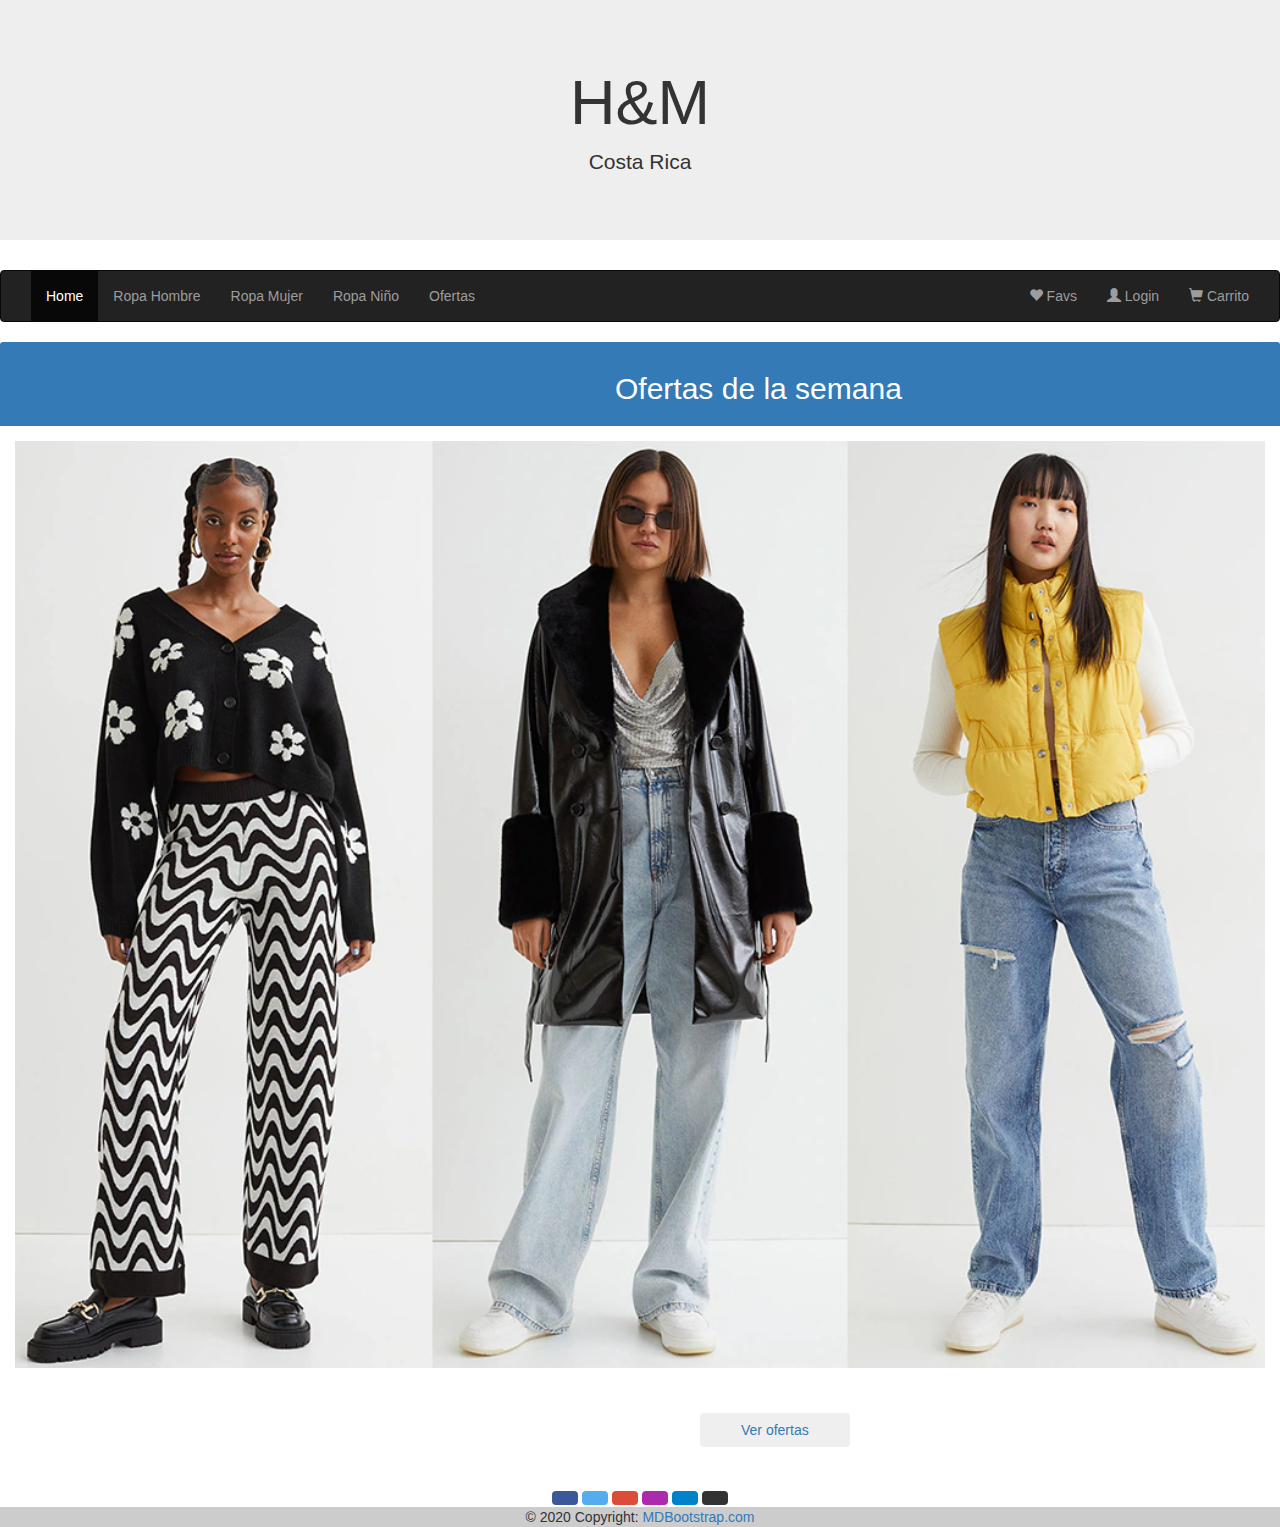
<file: index.html>
<!DOCTYPE html>
<html lang="es">

<head>
  <title>H&M</title>
  <link rel="stylesheet" href="https://maxcdn.bootstrapcdn.com/bootstrap/3.4.1/css/bootstrap.min.css">
  <script src="https://ajax.googleapis.com/ajax/libs/jquery/3.6.0/jquery.min.js"></script>
  <script src="https://maxcdn.bootstrapcdn.com/bootstrap/3.4.1/js/bootstrap.min.js"></script>

</head>

<body>

  <div class="jumbotron">
    <div class="container text-center">
      <h1>H&M</h1>
      <p>Costa Rica</p>
    </div>
  </div>

  <nav class="navbar navbar-inverse">
    <div class="container-fluid">
      <div class="navbar-header">
        <button type="button" class="navbar-toggle" data-toggle="collapse" data-target="#myNavbar">
          <span class="icon-bar"></span>
          <span class="icon-bar"></span>
          <span class="icon-bar"></span>
        </button>

      </div>
      <div class="collapse navbar-collapse" id="myNavbar">
        <ul class="nav navbar-nav">
          <li class="active"><a href="index.html">Home</a></li>
          <li><a href="ropahombre.html">Ropa Hombre</a></li>
          <li><a href="ropamujer.html">Ropa Mujer</a></li>
          <li><a href="ropaniños.html">Ropa Niño</a></li>
          <li><a href="ofertas.html">Ofertas</a></li>
        </ul>
        <ul class="nav navbar-nav navbar-right">
          <li><a href="listadeseos.html"><span class="glyphicon glyphicon-heart"></span> Favs</a></li>
          <li><a href="admin/pages/index.php"><span class="glyphicon glyphicon-user"></span> Login</a></li>
          <li><a href="carritocompras.html"><span class="glyphicon glyphicon-shopping-cart"></span> Carrito</a></li>
        </ul>
      </div>
    </div>
  </nav>


  <div class="panel-primary">

    <div class="panel-heading">
      <h2 style="margin-left: 600px;">Ofertas de la semana</h2>
    </div>
    <div class="panel-body"><img src="img/rs_1024x759-220210112952-1024-HM-LT-21022.webp" class="img-responsive"
        style="width:100%" alt="Image"></div>
    <a href="ofertas.html"><button
        style="margin-left: 700px; margin-bottom:40px ; margin-top:30px ; padding-left: 40px;padding-right: 40px;"
        class="btn">Ver ofertas</button></a>
  </div>

  <footer class="bg-light text-center text-white">
    <!-- Grid container -->
    <div class="container p-4 pb-0">
      <!-- Section: Social media -->
      <section class="mb-4">
        <!-- Facebook -->
        <a class="btn text-white btn-floating m-1" style="background-color: #3b5998;" href="#!" role="button"><i
            class="fab fa-facebook-f"></i></a>

        <!-- Twitter -->
        <a class="btn text-white btn-floating m-1" style="background-color: #55acee;" href="#!" role="button"><i
            class="fab fa-twitter"></i></a>

        <!-- Google -->
        <a class="btn text-white btn-floating m-1" style="background-color: #dd4b39;" href="#!" role="button"><i
            class="fab fa-google"></i></a>

        <!-- Instagram -->
        <a class="btn text-white btn-floating m-1" style="background-color: #ac2bac;" href="#!" role="button"><i
            class="fab fa-instagram"></i></a>

        <!-- Linkedin -->
        <a class="btn text-white btn-floating m-1" style="background-color: #0082ca;" href="#!" role="button"><i
            class="fab fa-linkedin-in"></i></a>
        <!-- Github -->
        <a class="btn text-white btn-floating m-1" style="background-color: #333333;" href="#!" role="button"><i
            class="fab fa-github"></i></a>
      </section>
      <!-- Section: Social media -->
    </div>
    <!-- Grid container -->

    <!-- Copyright -->
    <div class="text-center p-3" style="background-color: rgba(0, 0, 0, 0.2);">
      © 2020 Copyright:
      <a class="text-white" href="https://mdbootstrap.com/">MDBootstrap.com</a>
    </div>
    <!-- Copyright -->
  </footer>

</body>

</html>
</file>
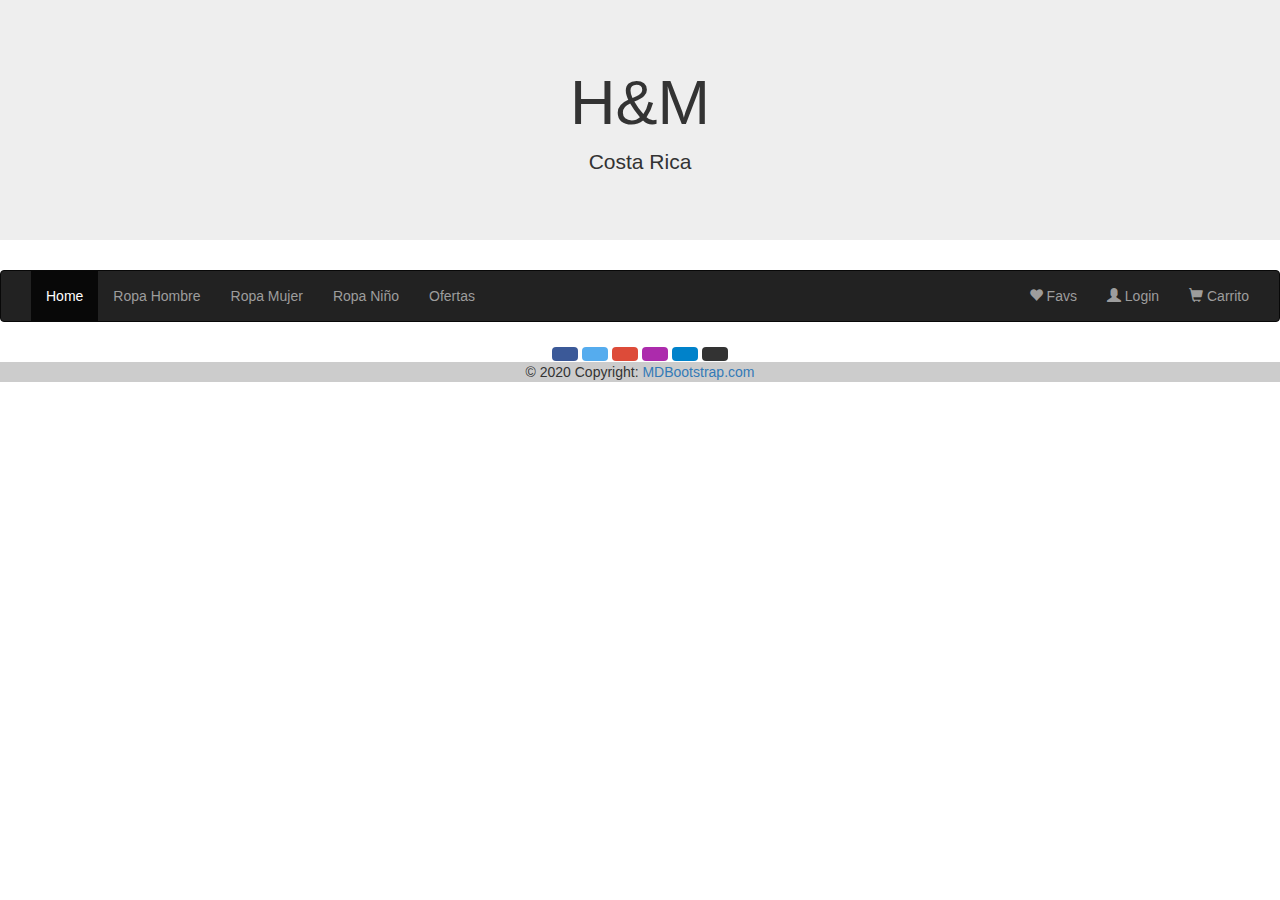
<file: cuenta.html>
<!DOCTYPE html>
<html lang="es">
<head>
  <title>H&M</title>
  <meta charset="utf-8">
  <meta name="viewport" content="width=device-width, initial-scale=1">
  <link rel="stylesheet" href="https://maxcdn.bootstrapcdn.com/bootstrap/3.4.1/css/bootstrap.min.css">
  <script src="https://ajax.googleapis.com/ajax/libs/jquery/3.6.0/jquery.min.js"></script>
  <script src="https://maxcdn.bootstrapcdn.com/bootstrap/3.4.1/js/bootstrap.min.js"></script>

</head>
<body>

<div class="jumbotron">
  <div class="container text-center">
    <h1>H&M</h1>      
    <p>Costa Rica</p>
  </div>
</div>

<nav class="navbar navbar-inverse">
  <div class="container-fluid">
    <div class="navbar-header">
      <button type="button" class="navbar-toggle" data-toggle="collapse" data-target="#myNavbar">
        <span class="icon-bar"></span>
        <span class="icon-bar"></span>
        <span class="icon-bar"></span>                        
      </button>
      
    </div>
    <div class="collapse navbar-collapse" id="myNavbar">
      <ul class="nav navbar-nav">
        <li class="active"><a href="index.html">Home</a></li>
        <li><a href="ropahombre.html">Ropa Hombre</a></li>
        <li><a href="ropamujer.html">Ropa Mujer</a></li>
        <li><a href="ropaniños.html">Ropa Niño</a></li>
        <li><a href="ofertas.html">Ofertas</a></li>
      </ul>
      <ul class="nav navbar-nav navbar-right">
      <li><a href="listadeseos.html"><span class="glyphicon glyphicon-heart"></span> Favs</a></li>
        <li><a href="registro.html"><span class="glyphicon glyphicon-user"></span> Login</a></li>
        <li><a href="carritocompras.html"><span class="glyphicon glyphicon-shopping-cart"></span> Carrito</a></li>
      </ul>
    </div>
  </div>
</nav>



  <footer class="bg-light text-center text-white">
    <!-- Grid container -->
    <div class="container p-4 pb-0">
      <!-- Section: Social media -->
      <section class="mb-4">
        <!-- Facebook -->
        <a
          class="btn text-white btn-floating m-1"
          style="background-color: #3b5998;"
          href="#!"
          role="button"
          ><i class="fab fa-facebook-f"></i
        ></a>
  
        <!-- Twitter -->
        <a
          class="btn text-white btn-floating m-1"
          style="background-color: #55acee;"
          href="#!"
          role="button"
          ><i class="fab fa-twitter"></i
        ></a>
  
        <!-- Google -->
        <a
          class="btn text-white btn-floating m-1"
          style="background-color: #dd4b39;"
          href="#!"
          role="button"
          ><i class="fab fa-google"></i
        ></a>
  
        <!-- Instagram -->
        <a
          class="btn text-white btn-floating m-1"
          style="background-color: #ac2bac;"
          href="#!"
          role="button"
          ><i class="fab fa-instagram"></i
        ></a>
  
        <!-- Linkedin -->
        <a
          class="btn text-white btn-floating m-1"
          style="background-color: #0082ca;"
          href="#!"
          role="button"
          ><i class="fab fa-linkedin-in"></i
        ></a>
        <!-- Github -->
        <a
          class="btn text-white btn-floating m-1"
          style="background-color: #333333;"
          href="#!"
          role="button"
          ><i class="fab fa-github"></i
        ></a>
      </section>
      <!-- Section: Social media -->
    </div>
    <!-- Grid container -->
  
    <!-- Copyright -->
    <div class="text-center p-3" style="background-color: rgba(0, 0, 0, 0.2);">
      © 2020 Copyright:
      <a class="text-white" href="https://mdbootstrap.com/">MDBootstrap.com</a>
    </div>
    <!-- Copyright -->
  </footer>

</body>

</html>
</file>
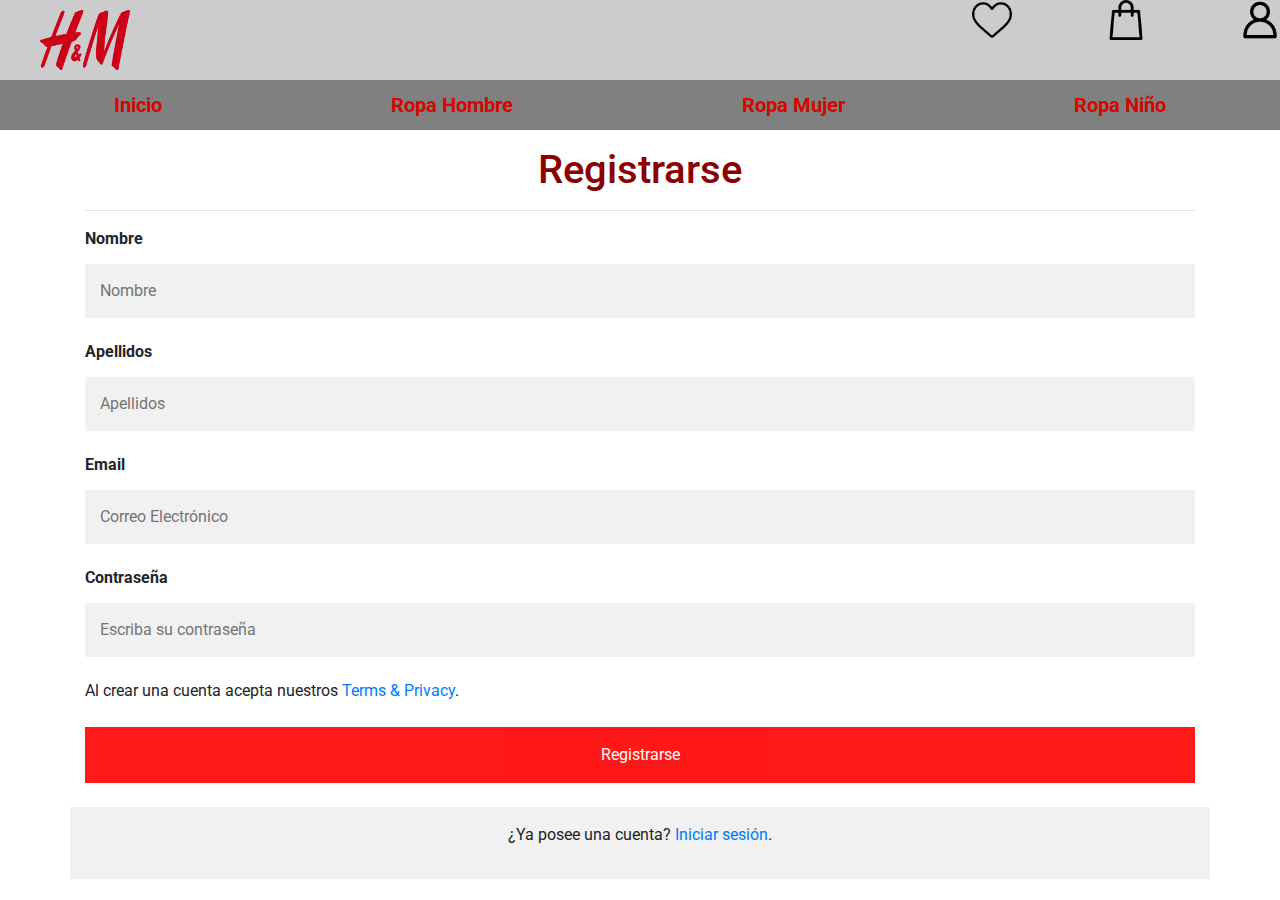
<file: login.html>
<!DOCTYPE html>
<html lang="es">

<head>
    <title>HYM</title>
    <link rel="preconnect" href="https://fonts.googleapis.com">
    <link rel="preconnect" href="https://fonts.gstatic.com" crossorigin>
    <link href="https://fonts.googleapis.com/css2?family=Roboto:ital,wght@0,400;1,300&display=swap" rel="stylesheet">
    <link rel="stylesheet" href="style.css">
    <link rel="stylesheet" href="https://stackpath.bootstrapcdn.com/bootstrap/4.3.1/css/bootstrap.min.css"
        integrity="sha384-ggOyR0iXCbMQv3Xipma34MD+dH/1fQ784/j6cY/iJTQUOhcWr7x9JvoRxT2MZw1T" crossorigin="anonymous">
</head>

<body>
    <script src="https://code.jquery.com/jquery-3.3.1.slim.min.js"
        integrity="sha384-q8i/X+965DzO0rT7abK41JStQIAqVgRVzpbzo5smXKp4YfRvH+8abtTE1Pi6jizo"
        crossorigin="anonymous"></script>
    <script src="https://cdnjs.cloudflare.com/ajax/libs/popper.js/1.14.7/umd/popper.min.js"
        integrity="sha384-UO2eT0CpHqdSJQ6hJty5KVphtPhzWj9WO1clHTMGa3JDZwrnQq4sF86dIHNDz0W1"
        crossorigin="anonymous"></script>
    <script src="https://stackpath.bootstrapcdn.com/bootstrap/4.3.1/js/bootstrap.min.js"
        integrity="sha384-JjSmVgyd0p3pXB1rRibZUAYoIIy6OrQ6VrjIEaFf/nJGzIxFDsf4x0xIM+B07jRM"
        crossorigin="anonymous"></script>

    <header>

        <div class="segNav">
            <img class="logo" src="img/logo.png" alt="logo">
            <nav>
                <a href="listadeseos.html"><img class="navImg" src="img/MicrosoftTeams-image (2).png"
                        alt="logoDeseos"></a>
                <a href="carritocompras.html"><img class="navImg" src="img/MicrosoftTeams-image (4).png"
                        alt="logoCarrito"></a>
                <a href="cuenta.html"><img class="navImg" src="img/MicrosoftTeams-image (3).png" alt="logoPersona"></a>
            </nav>
        </div>

        <div>
            <nav class="nav_principal contenedor">
                <a href="index.html">Inicio</a>
                <a href="ropahombre.html">Ropa Hombre</a>
                <a href="ropamujer.html">Ropa Mujer</a>
                <a href="ropaniños.html">Ropa Niño</a>
            </nav>
        </div>
    </header>

    <form action="action_page.php">
        <div class="container">
          <h1>Registrarse</h1>
          <hr>
      
          <label for="nombre"><b>Nombre</b></label>
          <input type="text" placeholder="Nombre" name="nombre" id="nombre" required>
      
          <label for="apellido"><b>Apellidos</b></label>
          <input type="text" placeholder="Apellidos" name="apellido" id="apellido" required>
    
          <label for="email"><b>Email</b></label>
          <input type="text" placeholder="Correo Electrónico" name="email" id="email" required>
      
          <label for="psw"><b>Contraseña</b></label>
          <input type="password" placeholder="Escriba su contraseña" name="psw" id="psw" required>
      
          <p>Al crear una cuenta acepta nuestros <a href="#">Terms & Privacy</a>.</p>
          <button type="submit" class="registerbtn">Registrarse</button>
        </div>
        <div class="container signin">
          <p>¿Ya posee una cuenta? <a href="signin.html">Iniciar sesión</a>.</p>
        </div>
      </form>



</body>

</html>
</file>
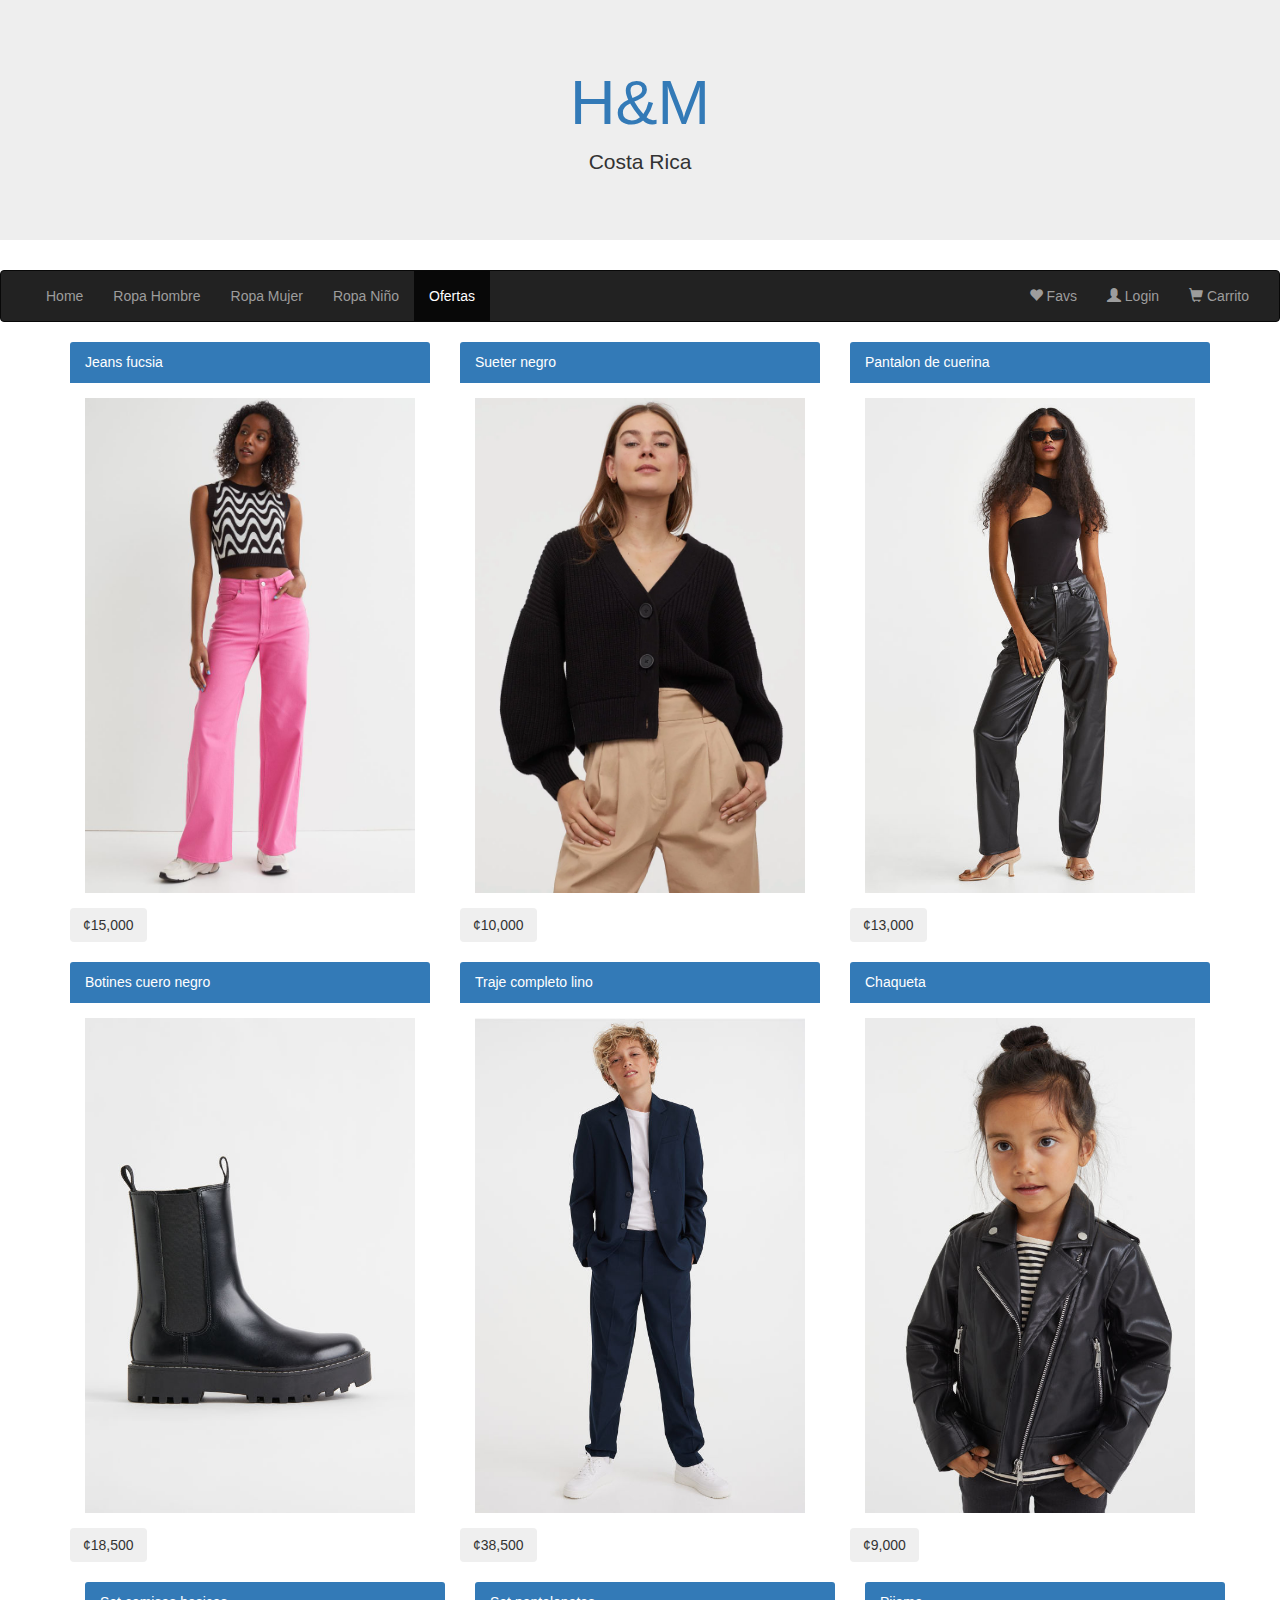
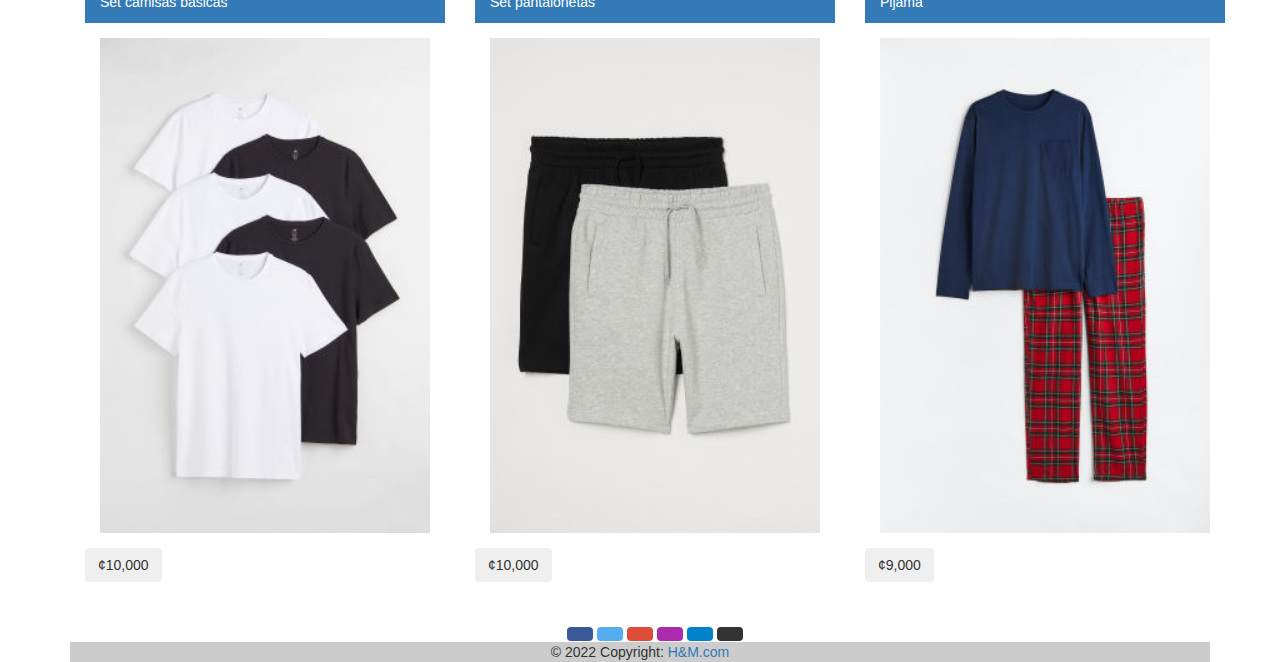
<file: ofertas.html>
<!DOCTYPE html>
<html lang="es">
<head>
  <title>Ofertas</title>
  <title>Ofertas</title>
  <meta charset="utf-8">
  <meta name="viewport" content="width=device-width, initial-scale=1">
  <link rel="stylesheet" href="https://maxcdn.bootstrapcdn.com/bootstrap/3.4.1/css/bootstrap.min.css">
  <script src="https://ajax.googleapis.com/ajax/libs/jquery/3.6.0/jquery.min.js"></script>
  <script src="https://maxcdn.bootstrapcdn.com/bootstrap/3.4.1/js/bootstrap.min.js"></script>

</head>
<body>

<div class="jumbotron">
  <div class="container text-center">
    <a href="index.html" class="LinkLogo"><h1>H&M</h1></a>       
    <p>Costa Rica</p>
  </div>
</div>

<nav class="navbar navbar-inverse">
  <div class="container-fluid">
    <div class="navbar-header">
      <button type="button" class="navbar-toggle" data-toggle="collapse" data-target="#myNavbar">
        <span class="icon-bar"></span>
        <span class="icon-bar"></span>
        <span class="icon-bar"></span>                        
      </button>
      
    </div>
    <div class="collapse navbar-collapse" id="myNavbar">
      <ul class="nav navbar-nav">
        <li><a href="index.html">Home</a></li>
        <li><a href="ropahombre.html">Ropa Hombre</a></li>
        <li><a href="ropamujer.html">Ropa Mujer</a></li>
        <li><a href="ropaniños.html">Ropa Niño</a></li>
        <li class="active"><a href="ofertas.html">Ofertas</a></li>
      </ul>
      </ul>
      <ul class="nav navbar-nav navbar-right">
        <li><a href="listadeseos.html"><span class="glyphicon glyphicon-heart"></span> Favs</a></li>
          <li><a href="registro.html"><span class="glyphicon glyphicon-user"></span> Login</a></li>
          <li><a href="carritocompras.html"><span class="glyphicon glyphicon-shopping-cart"></span> Carrito</a></li>
        </ul>
      </div>
    </div>
  </nav>
  
  <div class="container">    
    <div class="row">
      <div class="col-sm-4">
        <div class="panel-primary">
          <div class="panel-heading">Jeans fucsia</div>
          <div class="panel-body"><img src="img/woman1.jpg" class="img-responsive" style="width:100%" alt="Image"></div>
          <button class="btn">¢15,000</button>  
        </div>
      </div>

      <div class="col-sm-4"> 
        <div class=" panel-primary">
          <div class="panel-heading">Sueter negro </div>
          <div class="panel-body"><img src="img/woman2.webp" class="img-responsive" style="width:100%" alt="Image"></div>
          <button class="btn">¢10,000</button>
        </div>
      </div>

      <div class="col-sm-4"> 
        <div class=" panel-primary">
          <div class="panel-heading">Pantalon de cuerina</div>
          <div class="panel-body"><img src="img/woman3.jpg" class="img-responsive" style="width:100%" alt="Image"></div>
          <button class="btn">¢13,000</button>
        </div>
      </div>
    </div>
  </div><br>
  
  <div class="container">    
    <div class="row">
        <div class="col-sm-4">
            <div class="panel-primary">
              <div class="panel-heading">Botines cuero negro</div>
              <div class="panel-body"><img src="img/kid4.jpg" class="img-responsive" style="width:100%" alt="Image"></div>
              <button class="btn">¢18,500</button>
            </div>
          </div>
          <div class="col-sm-4"> 
            <div class="panel-primary">
              <div class="panel-heading">Traje completo lino</div>
              <div class="panel-body"><img src="img/kid5.jpg" class="img-responsive" style="width:100%" alt="Image"></div>
              <button class="btn">¢38,500</button>
            </div>
          </div>
          <div class="col-sm-4"> 
            <div class=" panel-primary">
              <div class="panel-heading">Chaqueta </div>
              <div class="panel-body"><img src="img/kid6.jpg" class="img-responsive" style="width:100%" alt="Image"></div>
              <button class="btn">¢9,000</button>
            </div>
          </div>
        </div><br>
  

      <div class="container">    
        <div class="row">
            <div class="col-sm-4">
                <div class="panel-primary">
                  <div class="panel-heading">Set camisas basicas</div>
                  <div class="panel-body"><img src="img/men10.jpg" class="img-responsive" style="width:100%" alt="Image"></div>
                  <button class="btn">¢10,000</button>
                </div>
              </div>
          
              <div class="col-sm-4"> 
                <div class="panel-primary">
                  <div class="panel-heading">Set pantalonetas</div>
                  <div class="panel-body"><img src="img/men11.jpg" class="img-responsive" style="width:100%" alt="Image"></div>
                  <button class="btn">¢10,000</button>
                </div>
              </div>
          
              <div class="col-sm-4"> 
                <div class=" panel-primary">
                  <div class="panel-heading">Pijama</div>
                  <div class="panel-body"><img src="img/men12.jpg" class="img-responsive" style="width:100%" alt="Image"></div>
                  <button class="btn">¢9,000</button>
                </div>
              </div>
            </div>
  </div><br><br>

<footer class="bg-light text-center text-white">
        <!-- Grid container -->
        <div class="container p-4 pb-0">
          <!-- Section: Social media -->
          <section class="mb-4">
            <!-- Facebook -->
            <a
              class="btn text-white btn-floating m-1"
              style="background-color: #3b5998;"
              href="#!"
              role="button"
              ><i class="fab fa-facebook-f"></i
            ></a>
      
            <!-- Twitter -->
            <a
              class="btn text-white btn-floating m-1"
              style="background-color: #55acee;"
              href="#!"
              role="button"
              ><i class="fab fa-twitter"></i
            ></a>
      
            <!-- Google -->
            <a
              class="btn text-white btn-floating m-1"
              style="background-color: #dd4b39;"
              href="#!"
              role="button"
              ><i class="fab fa-google"></i
            ></a>
      
            <!-- Instagram -->
            <a
              class="btn text-white btn-floating m-1"
              style="background-color: #ac2bac;"
              href="#!"
              role="button"
              ><i class="fab fa-instagram"></i
            ></a>
      
            <!-- Linkedin -->
            <a
              class="btn text-white btn-floating m-1"
              style="background-color: #0082ca;"
              href="#!"
              role="button"
              ><i class="bi bi-linkedin"></i></a>
            <!-- Github -->
            <a
              class="btn text-white btn-floating m-1"
              style="background-color: #333333;"
              href="#!"
              role="button"
              ><i class="fab fa-github"></i
            ></a>
          </section>
          <!-- Section: Social media -->
        </div>
        <!-- Grid container -->
      
        <!-- Copyright -->
        <div class="text-center p-3" style="background-color: rgba(0, 0, 0, 0.2);">
          © 2022 Copyright:
          <a class="text-white" href="https://mdbootstrap.com/">H&M.com</a>
        </div>
        <!-- Copyright -->
      </footer>

</body>
</html>
</file>
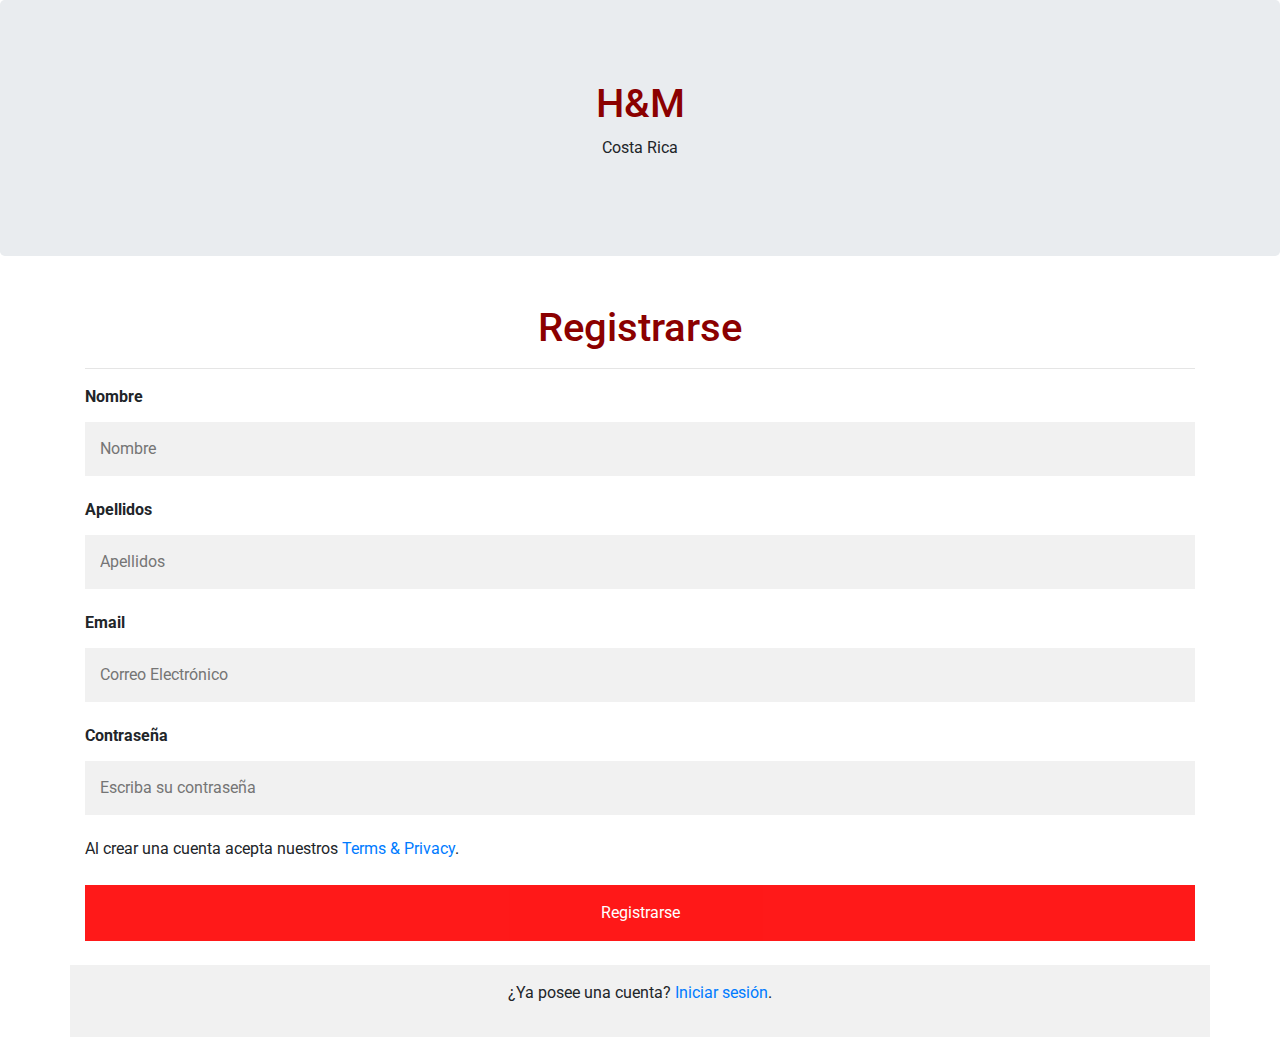
<file: registro.html>
<!DOCTYPE html>
<html lang="es">

<head>
  <title>H&M</title>
  <link rel="preconnect" href="https://fonts.googleapis.com">
  <link rel="preconnect" href="https://fonts.gstatic.com" crossorigin>
  <link href="https://fonts.googleapis.com/css2?family=Roboto:ital,wght@0,400;1,300&display=swap" rel="stylesheet">
  <link rel="stylesheet" href="style.css">

  <link rel="stylesheet" href="https://stackpath.bootstrapcdn.com/bootstrap/4.3.1/css/bootstrap.min.css"
    integrity="sha384-ggOyR0iXCbMQv3Xipma34MD+dH/1fQ784/j6cY/iJTQUOhcWr7x9JvoRxT2MZw1T" crossorigin="anonymous">
</head>

<body>
  <script src="https://code.jquery.com/jquery-3.3.1.slim.min.js"
    integrity="sha384-q8i/X+965DzO0rT7abK41JStQIAqVgRVzpbzo5smXKp4YfRvH+8abtTE1Pi6jizo"
    crossorigin="anonymous"></script>
  <script src="https://cdnjs.cloudflare.com/ajax/libs/popper.js/1.14.7/umd/popper.min.js"
    integrity="sha384-UO2eT0CpHqdSJQ6hJty5KVphtPhzWj9WO1clHTMGa3JDZwrnQq4sF86dIHNDz0W1"
    crossorigin="anonymous"></script>
  <script src="https://stackpath.bootstrapcdn.com/bootstrap/4.3.1/js/bootstrap.min.js"
    integrity="sha384-JjSmVgyd0p3pXB1rRibZUAYoIIy6OrQ6VrjIEaFf/nJGzIxFDsf4x0xIM+B07jRM"
    crossorigin="anonymous"></script>

  </head>

  <body>

    <div class="jumbotron">
      <div class="container text-center">
        <a href="index.html" class="LinkLogo">
          <h1>H&M</h1>
        </a>
        <p>Costa Rica</p>
      </div>
    </div>



    <form action="action_page.php">
      <div class="container">
        <h1>Registrarse</h1>
        <hr>

        <label for="nombre"><b>Nombre</b></label>
        <input type="text" placeholder="Nombre" name="nombre" id="nombre" required>

        <label for="apellido"><b>Apellidos</b></label>
        <input type="text" placeholder="Apellidos" name="apellido" id="apellido" required>

        <label for="email"><b>Email</b></label>
        <input type="text" placeholder="Correo Electrónico" name="email" id="email" required>

        <label for="psw"><b>Contraseña</b></label>
        <input type="password" placeholder="Escriba su contraseña" name="psw" id="psw" required>

        <p>Al crear una cuenta acepta nuestros <a href="#">Terms & Privacy</a>.</p>
        <button type="submit" class="registerbtn">Registrarse</button>
      </div>
      <div class="container signin">
        <p>¿Ya posee una cuenta? <a href="signin.html">Iniciar sesión</a>.</p>
      </div>
    </form>



  </body>

</html>
</file>
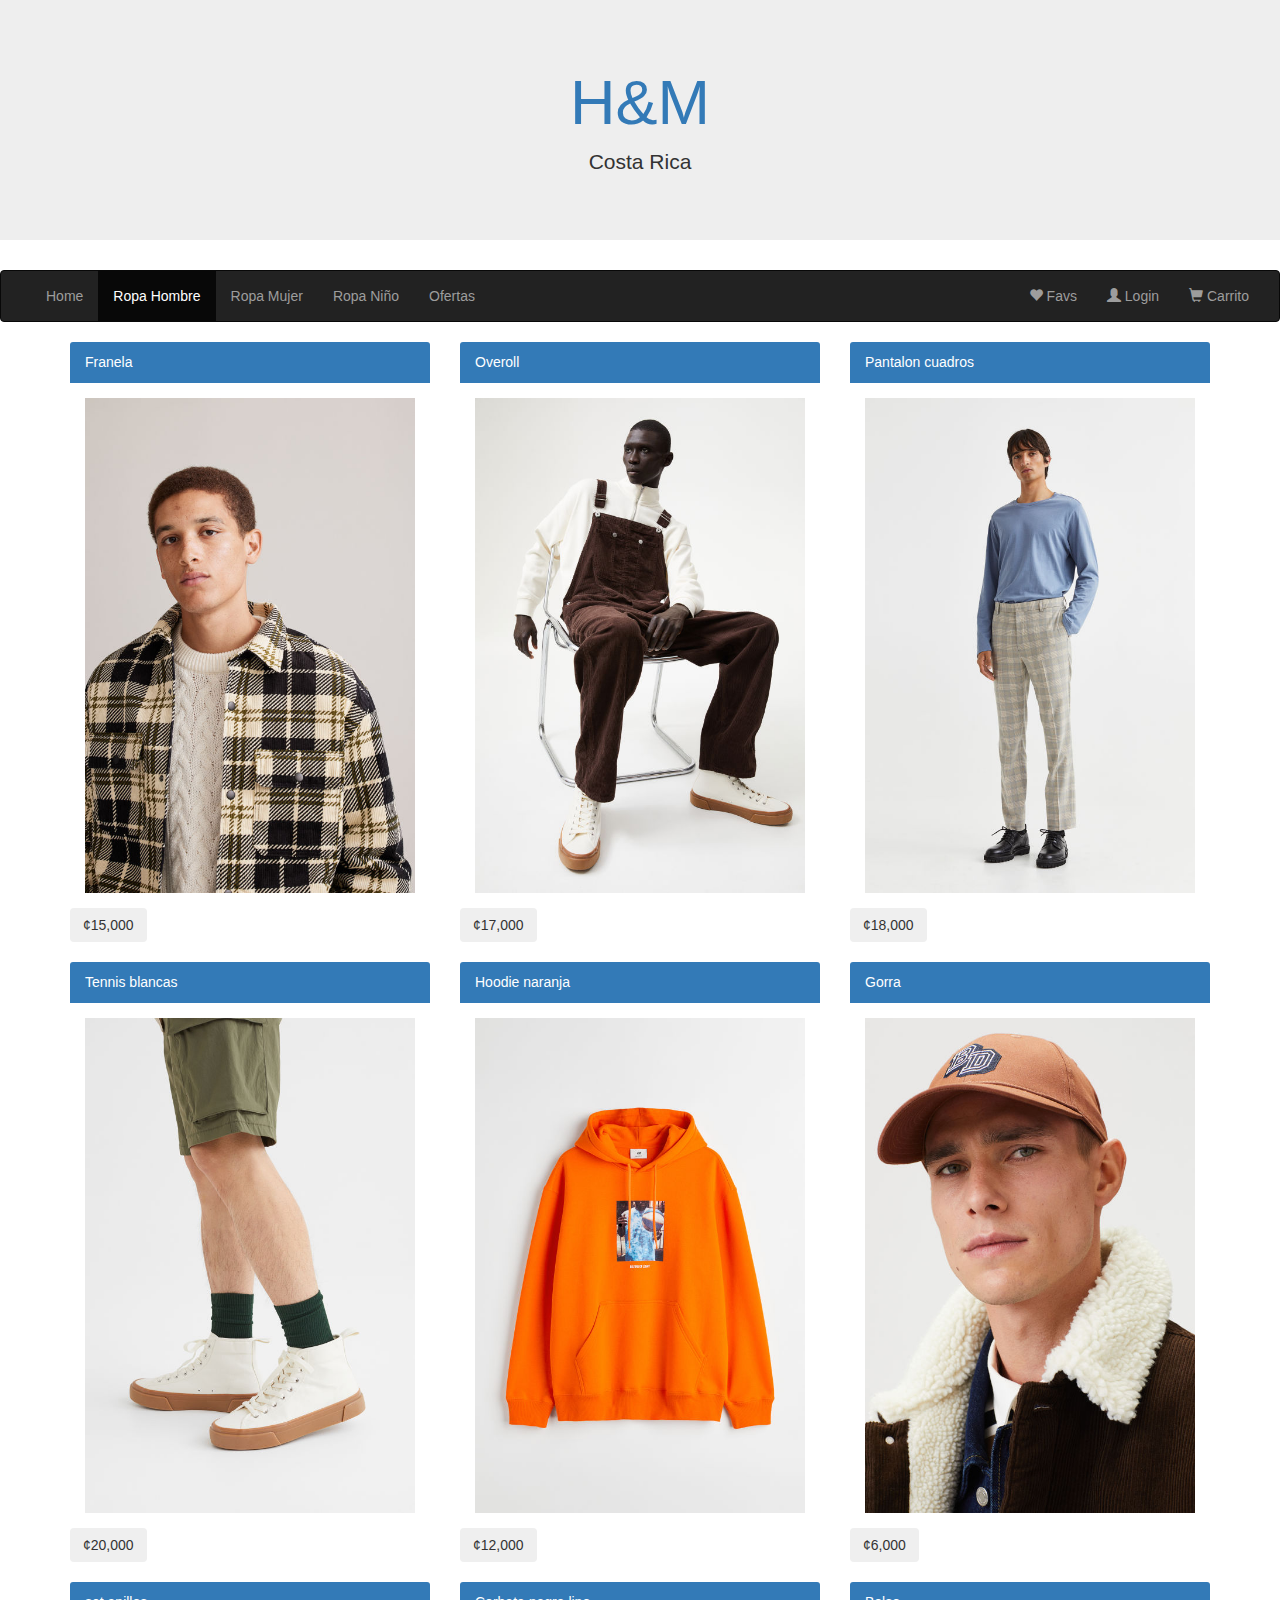
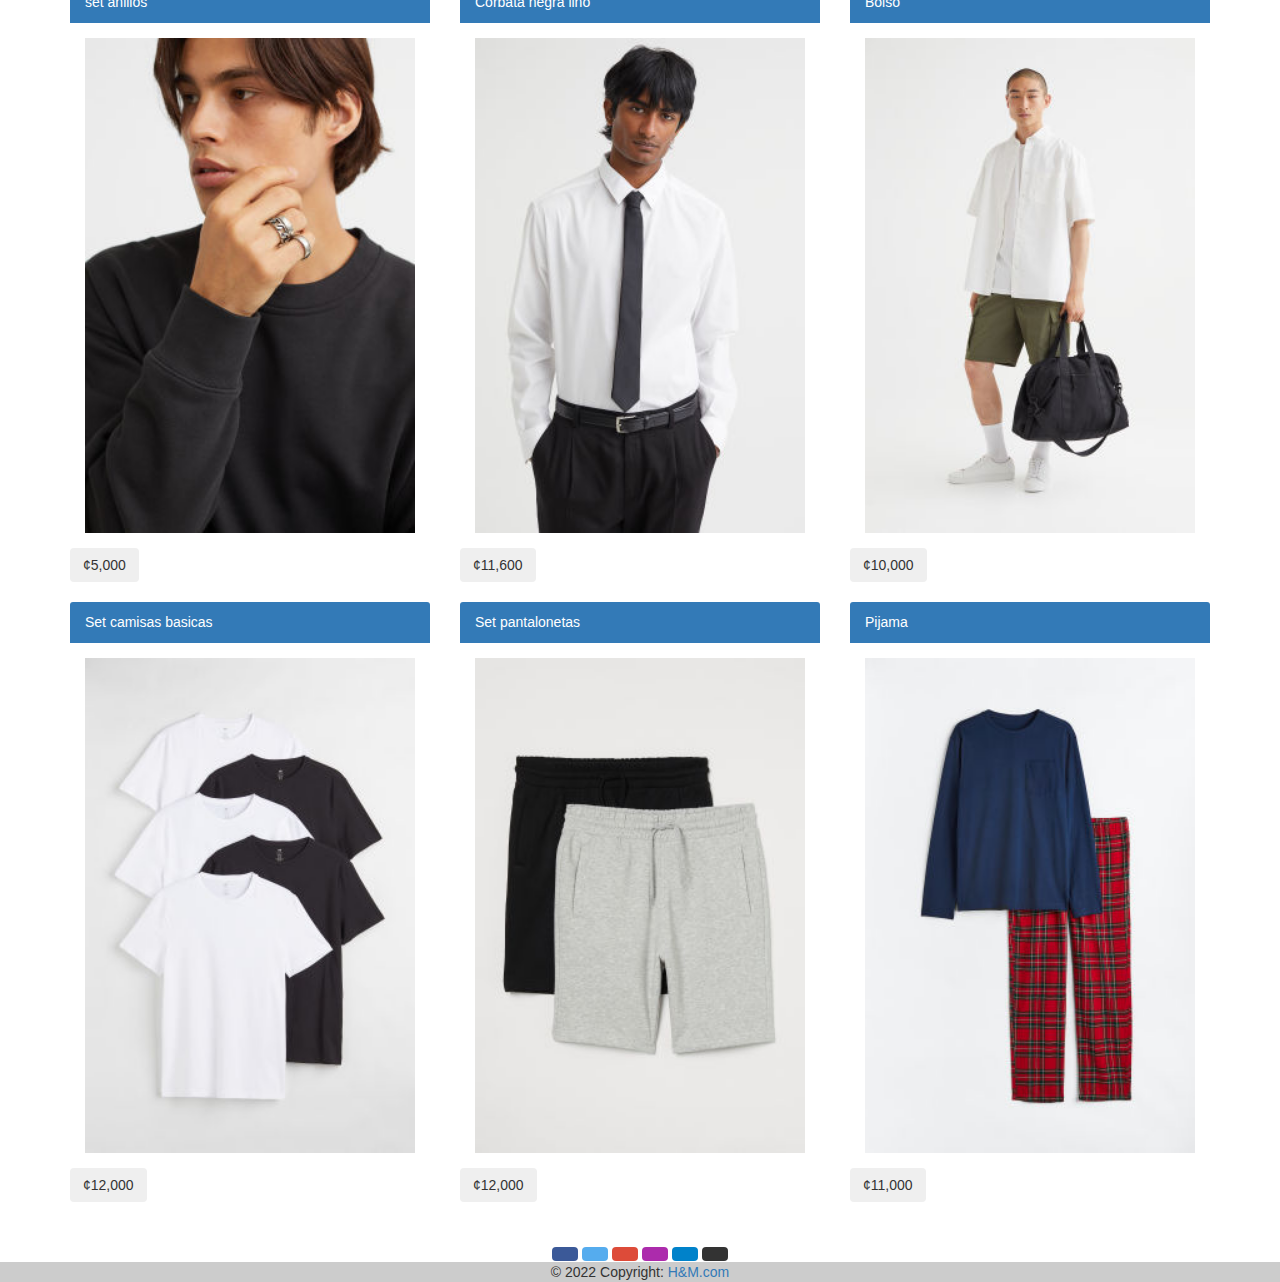
<file: ropahombre.html>
<!DOCTYPE html>
<html lang="es">
<head>
  <title>Hombres</title>
  <meta charset="utf-8">
  <meta name="viewport" content="width=device-width, initial-scale=1">
  <link rel="stylesheet" href="https://maxcdn.bootstrapcdn.com/bootstrap/3.4.1/css/bootstrap.min.css">
  <script src="https://ajax.googleapis.com/ajax/libs/jquery/3.6.0/jquery.min.js"></script>
  <script src="https://maxcdn.bootstrapcdn.com/bootstrap/3.4.1/js/bootstrap.min.js"></script>

</head>
<body>

<div class="jumbotron">
  <div class="container text-center">
    <a href="index.html" class="LinkLogo"><h1>H&M</h1></a>         
    <p>Costa Rica</p>
  </div>
</div>

<nav class="navbar navbar-inverse">
  <div class="container-fluid">
    <div class="navbar-header">
      <button type="button" class="navbar-toggle" data-toggle="collapse" data-target="#myNavbar">
        <span class="icon-bar"></span>
        <span class="icon-bar"></span>
        <span class="icon-bar"></span>                        
      </button>
      
    </div>
    <div class="collapse navbar-collapse" id="myNavbar">
      <ul class="nav navbar-nav">
        <li><a href="index.html">Home</a></li>
        <li  class="active"><a href="ropahombre.html">Ropa Hombre</a></li>
        <li><a href="ropamujer.html">Ropa Mujer</a></li>
        <li><a href="ropaniños.html">Ropa Niño</a></li>
        <li><a href="ofertas.html">Ofertas</a></li>
      </ul>
      </ul>
      <ul class="nav navbar-nav navbar-right">
      <li><a href="listadeseos.html"><span class="glyphicon glyphicon-heart"></span> Favs</a></li>
        <li><a href="registro.html"><span class="glyphicon glyphicon-user"></span> Login</a></li>
        <li><a href="carritocompras.html"><span class="glyphicon glyphicon-shopping-cart"></span> Carrito</a></li>
      </ul>
    </div>
  </div>
</nav>

<div class="container">    
  <div class="row">
    <div class="col-sm-4">
      <div class="panel-primary">
        <div class="panel-heading">Franela</div>
        <div class="panel-body"><img src="img/men1.jpg" class="img-responsive" style="width:100%" alt="Image"></div>
        <button class="btn">¢15,000</button>  
      </div>
    </div>
    
    <div class="col-sm-4"> 

      <div class= "panel-primary">
        <div class="panel-heading">Overoll</div>
        <div class="panel-body"><img src="img/men2.jpg" class="img-responsive" style="width:100%" alt="Image"></div>
        <button class="btn">¢17,000</button>
      </div>
    </div>
    <div class="col-sm-4"> 
      <div class=" panel-primary">
        <div class="panel-heading">Pantalon cuadros</div>
        <div class="panel-body"><img src="img/men3.jpg" class="img-responsive" style="width:100%" alt="Image"></div>
        <button class="btn">¢18,000</button>
      </div>
    
  </div>
</div><br>


  <div class="row">
    <div class="col-sm-4">
      <div class="panel-primary">
        <div class="panel-heading">Tennis blancas</div>
        <div class="panel-body"><img src="img/men4.jpg" class="img-responsive" style="width:100%" alt="Image"></div>
        <button class="btn">¢20,000</button>
      </div>
    </div>

    <div class="col-sm-4"> 
      <div class="panel-primary">
        <div class="panel-heading">Hoodie naranja</div>
        <div class="panel-body"><img src="img/men5.jpg" class="img-responsive" style="width:100%" alt="Image"></div>
        <button class="btn">¢12,000</button>
      </div>
    </div>

    <div class="col-sm-4"> 
      <div class=" panel-primary">
        <div class="panel-heading">Gorra</div>
        <div class="panel-body"><img src="img/men6.jpg" class="img-responsive" style="width:100%" alt="Image"></div>
        <button class="btn">¢6,000</button>
      </div>
    </div>
  </div><br>
  <div class="row">
    <div class="col-sm-4">
      <div class="panel-primary">
        <div class="panel-heading">set anillos</div>
        <div class="panel-body"><img src="img/men7.jpg" class="img-responsive" style="width:100%" alt="Image"></div>
        <button class="btn">¢5,000</button>
      </div>
    </div>
    <div class="col-sm-4"> 
      <div class="panel-primary">
        <div class="panel-heading">Corbata negra lino</div>
        <div class="panel-body"><img src="img/men8.jpg" class="img-responsive" style="width:100%" alt="Image"></div>
        <button class="btn">¢11,600</button>
      </div>
    </div>
    <div class="col-sm-4"> 
      <div class=" panel-primary">
        <div class="panel-heading">Bolso</div>
        <div class="panel-body"><img src="img/men9.jpg" class="img-responsive" style="width:100%" alt="Image"></div>
        <button class="btn">¢10,000</button>
      </div>
    </div>
  </div><br>
  <div class="row">
    
    <div class="col-sm-4">
      <div class="panel-primary">
        <div class="panel-heading">Set camisas basicas</div>
        <div class="panel-body"><img src="img/men10.jpg" class="img-responsive" style="width:100%" alt="Image"></div>
        <button class="btn">¢12,000</button>
      </div>
    </div>

    <div class="col-sm-4"> 
      <div class="panel-primary">
        <div class="panel-heading">Set pantalonetas</div>
        <div class="panel-body"><img src="img/men11.jpg" class="img-responsive" style="width:100%" alt="Image"></div>
        <button class="btn">¢12,000</button>
      </div>
    </div>

    <div class="col-sm-4"> 
      <div class=" panel-primary">
        <div class="panel-heading">Pijama</div>
        <div class="panel-body"><img src="img/men12.jpg" class="img-responsive" style="width:100%" alt="Image"></div>
        <button class="btn">¢11,000</button>
      </div>
    </div>
  </div>
</div><br><br>

<footer class="bg-light text-center text-white">
        <!-- Grid container -->
        <div class="container p-4 pb-0">
          <!-- Section: Social media -->
          <section class="mb-4">
            <!-- Facebook -->
            <a
              class="btn text-white btn-floating m-1"
              style="background-color: #3b5998;"
              href="#!"
              role="button"
              ><i class="fab fa-facebook-f"></i
            ></a>
      
            <!-- Twitter -->
            <a
              class="btn text-white btn-floating m-1"
              style="background-color: #55acee;"
              href="#!"
              role="button"
              ><i class="fab fa-twitter"></i
            ></a>
      
            <!-- Google -->
            <a
              class="btn text-white btn-floating m-1"
              style="background-color: #dd4b39;"
              href="#!"
              role="button"
              ><i class="fab fa-google"></i
            ></a>
      
            <!-- Instagram -->
            <a
              class="btn text-white btn-floating m-1"
              style="background-color: #ac2bac;"
              href="#!"
              role="button"
              ><i class="fab fa-instagram"></i
            ></a>
      
            <!-- Linkedin -->
            <a
              class="btn text-white btn-floating m-1"
              style="background-color: #0082ca;"
              href="#!"
              role="button"
              ><i class="bi bi-linkedin"></i></a>
            <!-- Github -->
            <a
              class="btn text-white btn-floating m-1"
              style="background-color: #333333;"
              href="#!"
              role="button"
              ><i class="fab fa-github"></i
            ></a>
          </section>
          <!-- Section: Social media -->
        </div>
        <!-- Grid container -->
      
        <!-- Copyright -->
        <div class="text-center p-3" style="background-color: rgba(0, 0, 0, 0.2);">
          © 2022 Copyright:
          <a class="text-white" href="https://mdbootstrap.com/">H&M.com</a>
        </div>
        <!-- Copyright -->
      </footer>

</body>
</html>
</file>
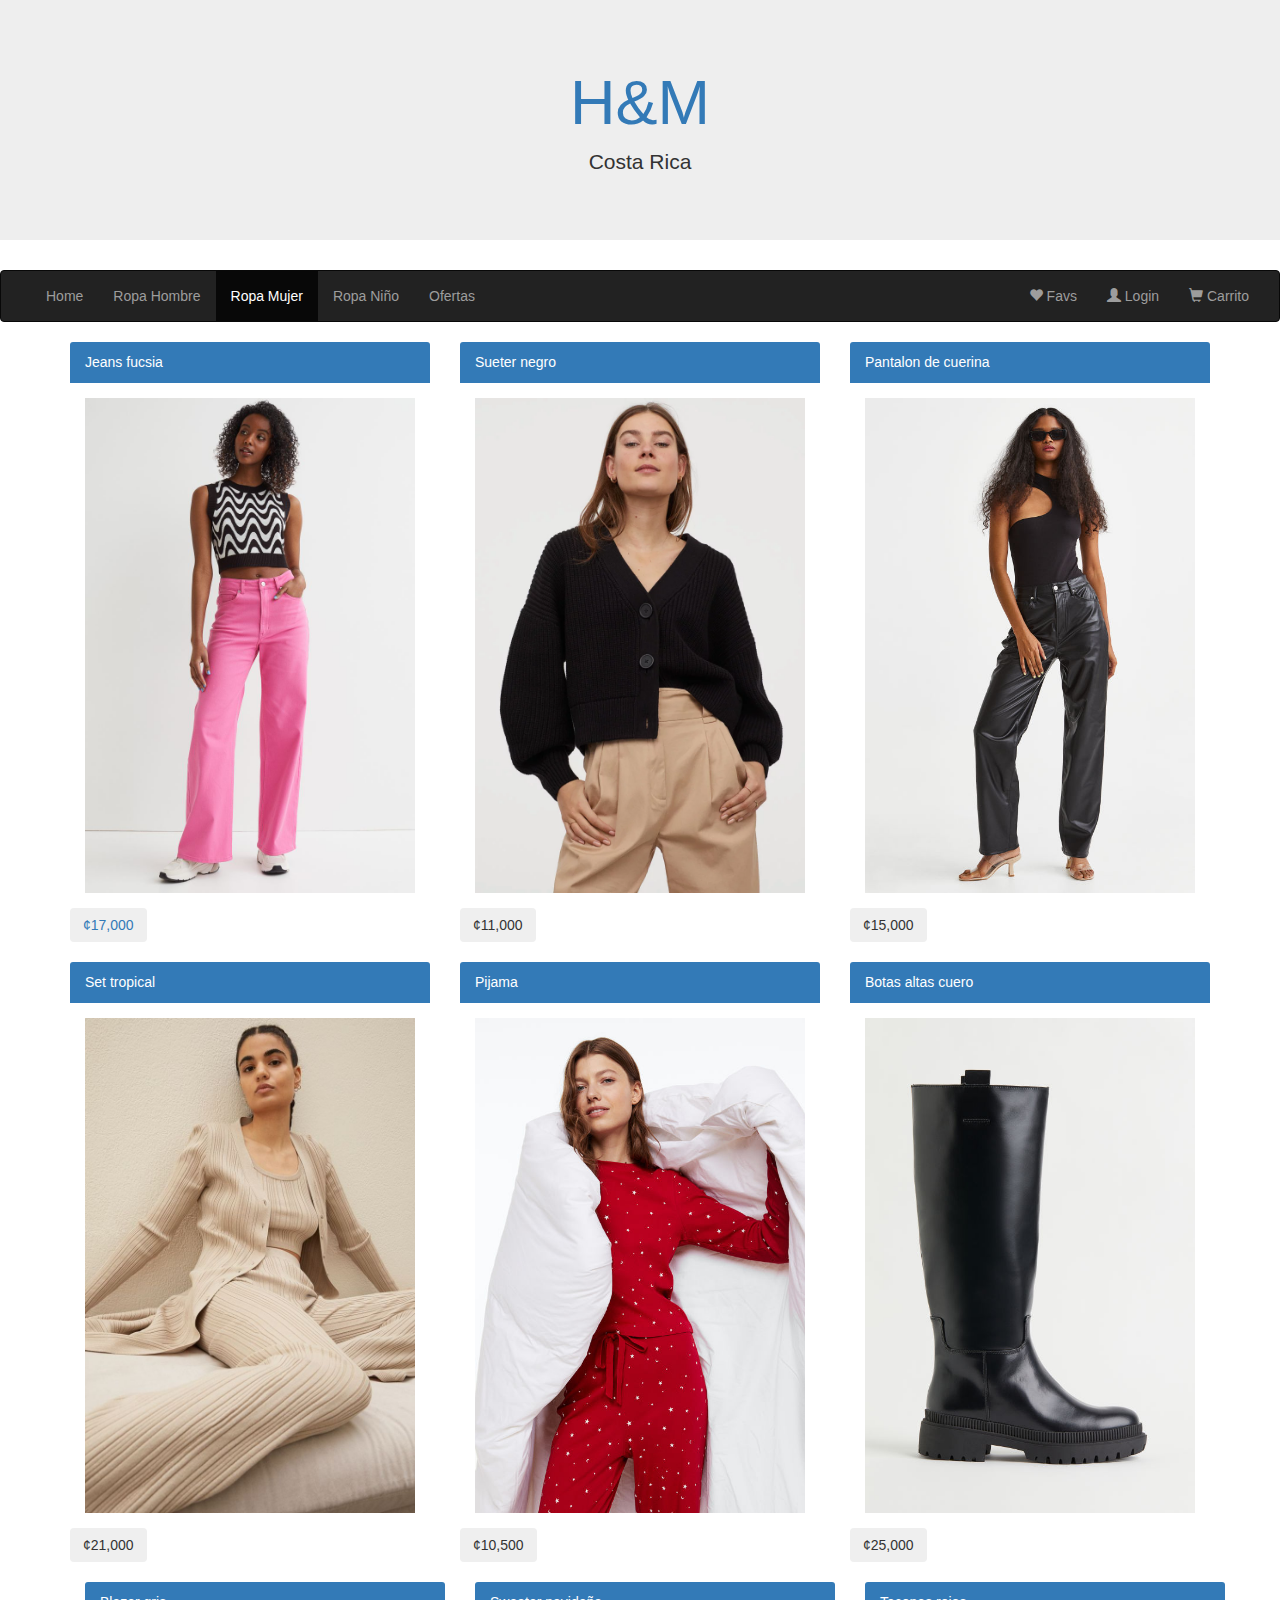
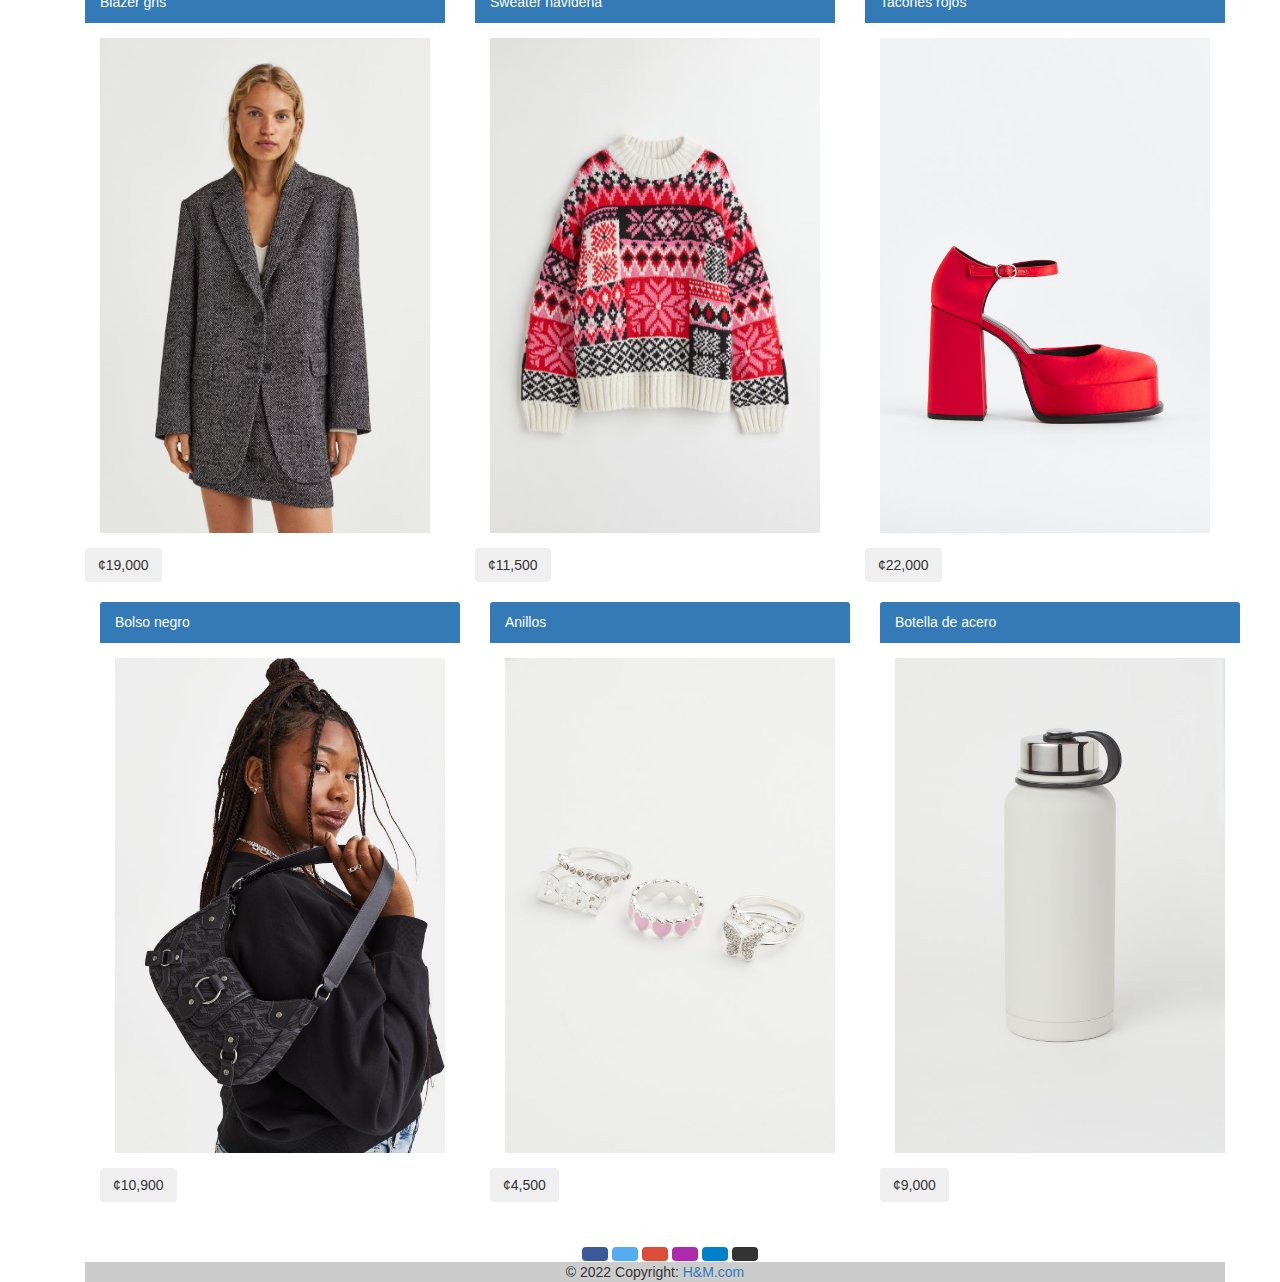
<file: ropamujer.html>
<!DOCTYPE html>
<html lang="es">
<head>
  <title>Mujer</title>
  <meta charset="utf-8">
  <meta name="viewport" content="width=device-width, initial-scale=1">
  <link rel="stylesheet" href="https://maxcdn.bootstrapcdn.com/bootstrap/3.4.1/css/bootstrap.min.css">
  <script src="https://ajax.googleapis.com/ajax/libs/jquery/3.6.0/jquery.min.js"></script>
  <script src="https://maxcdn.bootstrapcdn.com/bootstrap/3.4.1/js/bootstrap.min.js"></script>

</head>
<body>

<div class="jumbotron">
  <div class="container text-center">
    <a href="index.html" class="LinkLogo"><h1>H&M</h1></a>        
    <p>Costa Rica</p>
  </div>
</div>

<nav class="navbar navbar-inverse">
  <div class="container-fluid">
    <div class="navbar-header">
      <button type="button" class="navbar-toggle" data-toggle="collapse" data-target="#myNavbar">
        <span class="icon-bar"></span>
        <span class="icon-bar"></span>
        <span class="icon-bar"></span>                        
      </button>
      
    </div>
    <div class="collapse navbar-collapse" id="myNavbar">
      <ul class="nav navbar-nav">
        <li><a href="index.html">Home</a></li>
        <li ><a href="ropahombre.html">Ropa Hombre</a></li>
        <li class="active"><a href="ropamujer.html">Ropa Mujer</a></li>
        <li><a href="ropaniños.html">Ropa Niño</a></li>
        <li><a href="ofertas.html">Ofertas</a></li>
      </ul>
      <ul class="nav navbar-nav navbar-right">
      <li><a href="listadeseos.html"><span class="glyphicon glyphicon-heart"></span> Favs</a></li>
        <li><a href="registro.html"><span class="glyphicon glyphicon-user"></span> Login</a></li>
        <li><a href="carritocompras.html"><span class="glyphicon glyphicon-shopping-cart"></span> Carrito</a></li>
      </ul>
    </div>
  </div>
</nav>

<div class="container">    
  <div class="row">
    <div class="col-sm-4">
      <div class="panel-primary">
        <div class="panel-heading">Jeans fucsia</div>
        <div class="panel-body"><img src="img/woman1.jpg" class="img-responsive" style="width:100%" alt="Image"></div>
        <a href="carritocompras.html"> <button class="btn">¢17,000 </a></button>  
      </div>
    </div>
    <div class="col-sm-4"> 

      <div class=" panel-primary">
        <div class="panel-heading">Sueter negro </div>
        <div class="panel-body"><img src="img/woman2.webp" class="img-responsive" style="width:100%" alt="Image"></div>
        <button class="btn">¢11,000</button>
      </div>
    </div>
    <div class="col-sm-4"> 
      <div class=" panel-primary">
        <div class="panel-heading">Pantalon de cuerina</div>
        <div class="panel-body"><img src="img/woman3.jpg" class="img-responsive" style="width:100%" alt="Image"></div>
        <button class="btn">¢15,000</button>
      </div>
    </div>
  </div>
</div><br>

<div class="container">    
  <div class="row">
    <div class="col-sm-4">
      <div class="panel-primary">
        <div class="panel-heading">Set tropical</div>
        <div class="panel-body"><img src="img/woman4.jpg" class="img-responsive" style="width:100%" alt="Image"></div>
        <button class="btn">¢21,000</button>
      </div>
    </div>
    <div class="col-sm-4"> 
      <div class="panel-primary">
        <div class="panel-heading">Pijama</div>
        <div class="panel-body"><img src="img/woman5.jpg" class="img-responsive" style="width:100%" alt="Image"></div>
        <button class="btn">¢10,500</button>
      </div>
    </div>
    <div class="col-sm-4"> 
      <div class=" panel-primary">
        <div class="panel-heading">Botas altas cuero </div>
        <div class="panel-body"><img src="img/woman6.jpg" class="img-responsive" style="width:100%" alt="Image"></div>
        <button class="btn">¢25,000</button>
      </div>
    </div>
  </div><br>

  <div class="container">    
    <div class="row">
      <div class="col-sm-4">
        <div class="panel-primary">
          <div class="panel-heading">Blazer gris</div>
          <div class="panel-body"><img src="img/woman7.jpg" class="img-responsive" style="width:100%" alt="Image"></div>
          <button class="btn">¢19,000</button>
        </div>
      </div>
      <div class="col-sm-4"> 
        <div class="panel-primary">
          <div class="panel-heading">Sweater navideña</div>
          <div class="panel-body"><img src="img/woman8.jpg" class="img-responsive" style="width:100%" alt="Image"></div>
          <button class="btn">¢11,500</button>
        </div>
      </div>
      <div class="col-sm-4"> 
        <div class=" panel-primary">
          <div class="panel-heading">Tacones rojos </div>
          <div class="panel-body"><img src="img/woman9.jpg" class="img-responsive" style="width:100%" alt="Image"></div>
          <button class="btn">¢22,000</button>
        </div>
      </div>
    </div><br>
    <div class="container">    
      <div class="row">
        <div class="col-sm-4">
          <div class="panel-primary">
            <div class="panel-heading">Bolso negro</div>
            <div class="panel-body"><img src="img/woman10.jpg" class="img-responsive" style="width:100%" alt="Image"></div>
            <button class="btn">¢10,900</button>
          </div>
        </div>
        <div class="col-sm-4"> 
          <div class="panel-primary">
            <div class="panel-heading">Anillos</div>
            <div class="panel-body"><img src="img/woman11.jpg" class="img-responsive" style="width:100%" alt="Image"></div>
            <button class="btn">¢4,500</button>
          </div>
        </div>
        <div class="col-sm-4"> 
          <div class=" panel-primary">
            <div class="panel-heading">Botella de acero </div>
            <div class="panel-body"><img src="img/woman12.jpg" class="img-responsive" style="width:100%" alt="Image"></div>
            <button class="btn">¢9,000</button>
          </div>
        </div>
      </div>
</div><br><br>

<footer class="bg-light text-center text-white">
        <!-- Grid container -->
        <div class="container p-4 pb-0">
          <!-- Section: Social media -->
          <section class="mb-4">
            <!-- Facebook -->
            <a
              class="btn text-white btn-floating m-1"
              style="background-color: #3b5998;"
              href="#!"
              role="button"
              ><i class="fab fa-facebook-f"></i
            ></a>
      
            <!-- Twitter -->
            <a
              class="btn text-white btn-floating m-1"
              style="background-color: #55acee;"
              href="#!"
              role="button"
              ><i class="fab fa-twitter"></i
            ></a>
      
            <!-- Google -->
            <a
              class="btn text-white btn-floating m-1"
              style="background-color: #dd4b39;"
              href="#!"
              role="button"
              ><i class="fab fa-google"></i
            ></a>
      
            <!-- Instagram -->
            <a
              class="btn text-white btn-floating m-1"
              style="background-color: #ac2bac;"
              href="#!"
              role="button"
              ><i class="fab fa-instagram"></i
            ></a>
      
            <!-- Linkedin -->
            <a
              class="btn text-white btn-floating m-1"
              style="background-color: #0082ca;"
              href="#!"
              role="button"
              ><i class="bi bi-linkedin"></i></a>
            <!-- Github -->
            <a
              class="btn text-white btn-floating m-1"
              style="background-color: #333333;"
              href="#!"
              role="button"
              ><i class="fab fa-github"></i
            ></a>
          </section>
          <!-- Section: Social media -->
        </div>
        <!-- Grid container -->
      
        <!-- Copyright -->
        <div class="text-center p-3" style="background-color: rgba(0, 0, 0, 0.2);">
          © 2022 Copyright:
          <a class="text-white" href="https://mdbootstrap.com/">H&M.com</a>
        </div>
        <!-- Copyright -->
      </footer>

</body>
</html>
</file>
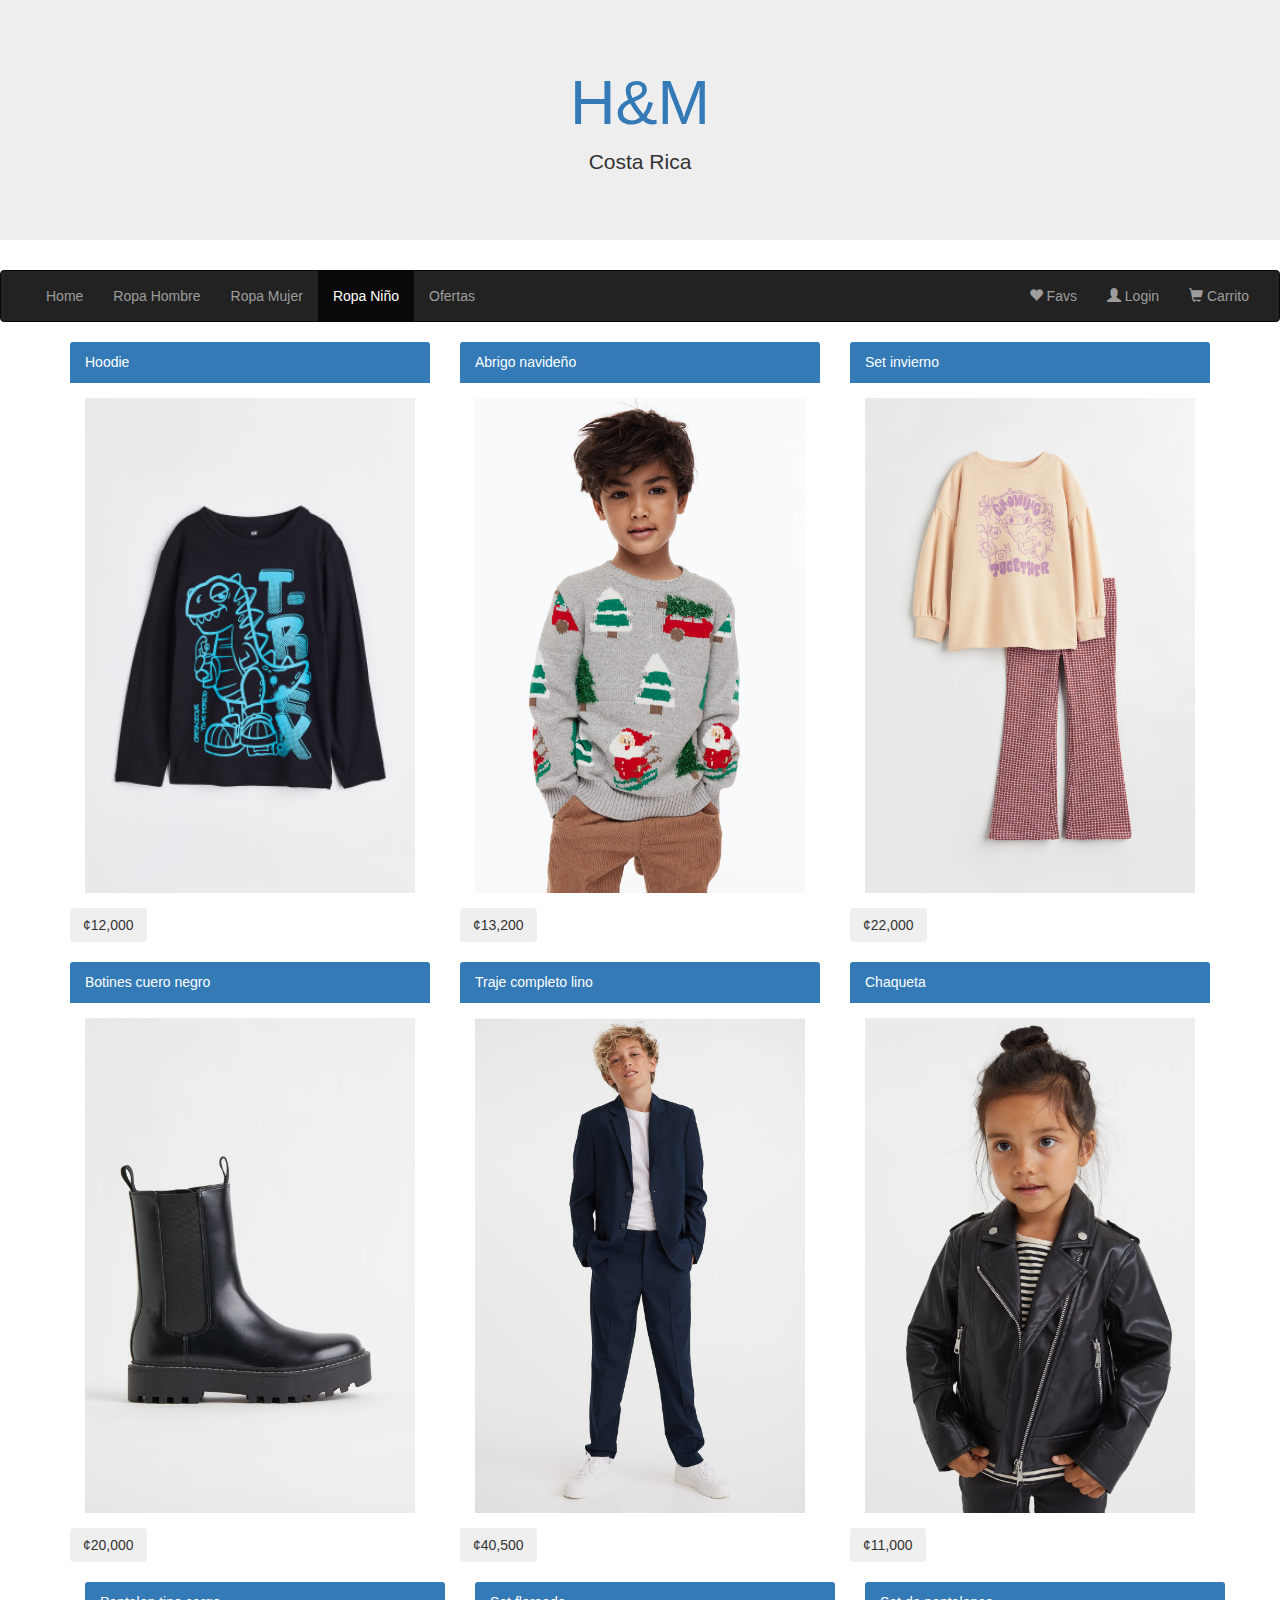
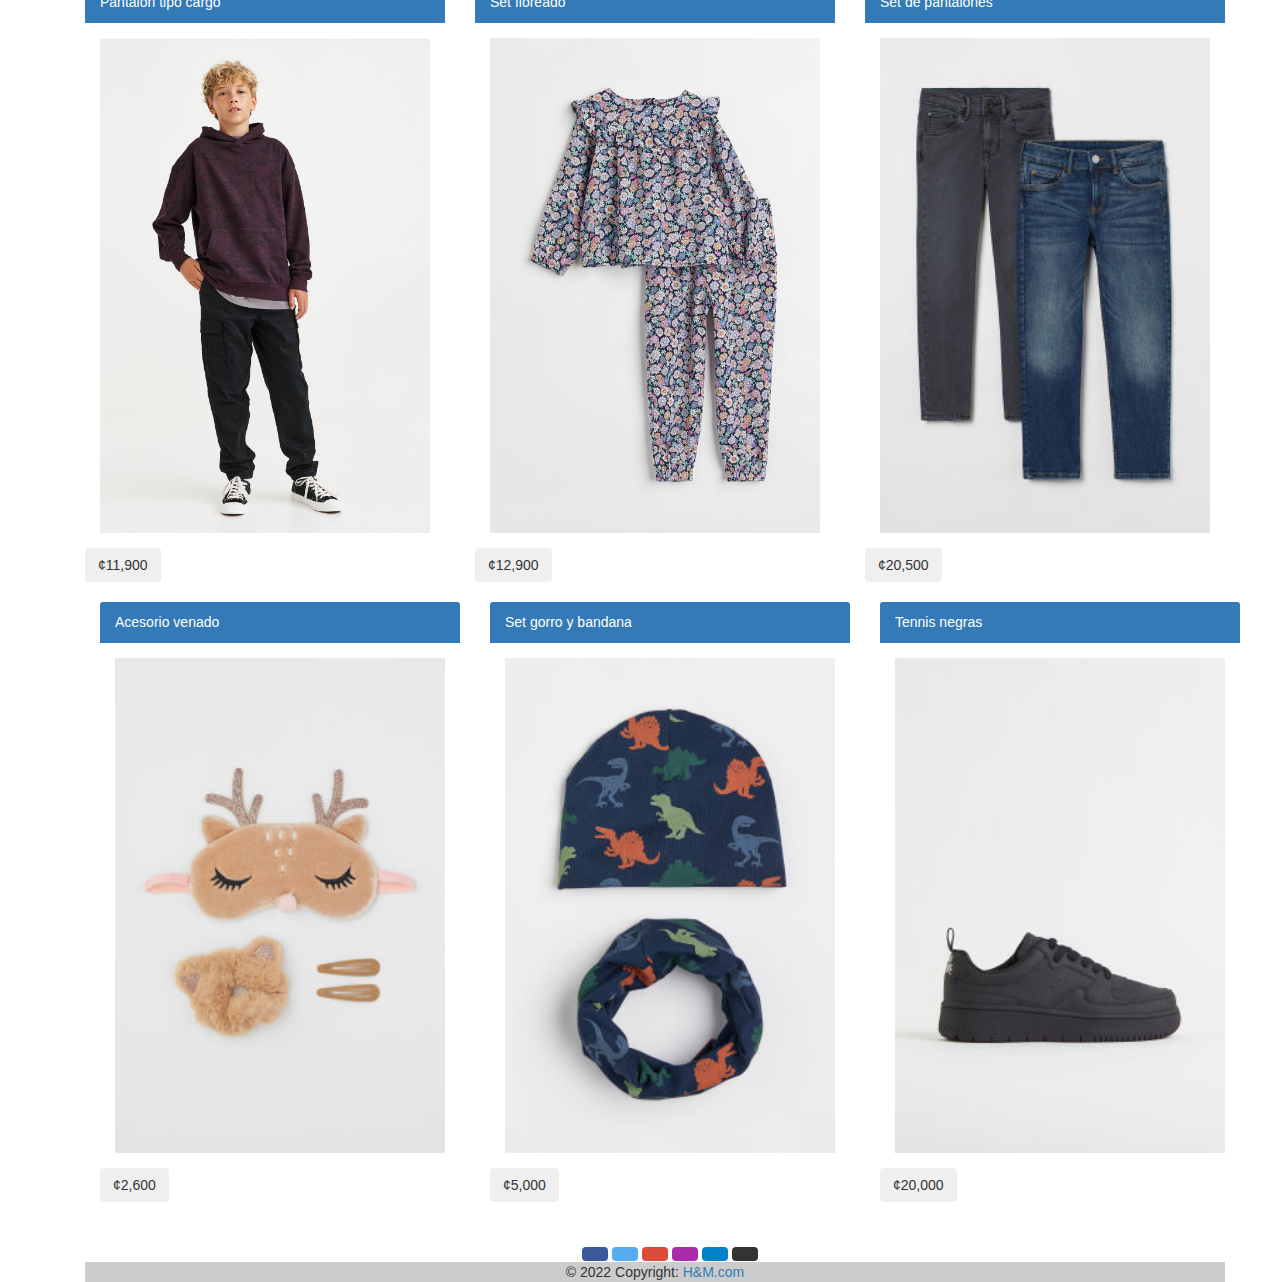
<file: ropaniños.html>
<!DOCTYPE html>
<html lang="es">
<head>
  <title>Niños</title>
  <meta charset="utf-8">
  <meta name="viewport" content="width=device-width, initial-scale=1">
  <link rel="stylesheet" href="https://maxcdn.bootstrapcdn.com/bootstrap/3.4.1/css/bootstrap.min.css">
  <script src="https://ajax.googleapis.com/ajax/libs/jquery/3.6.0/jquery.min.js"></script>
  <script src="https://maxcdn.bootstrapcdn.com/bootstrap/3.4.1/js/bootstrap.min.js"></script>

</head>
<body>

<div class="jumbotron">
  <div class="container text-center">
    <a href="index.html" class="LinkLogo"><h1>H&M</h1></a>    
    <p>Costa Rica</p>
  </div>
</div>

<nav class="navbar navbar-inverse">
  <div class="container-fluid">
    <div class="navbar-header">
      <button type="button" class="navbar-toggle" data-toggle="collapse" data-target="#myNavbar">
        <span class="icon-bar"></span>
        <span class="icon-bar"></span>
        <span class="icon-bar"></span>                        
      </button>
      
    </div>
    <div class="collapse navbar-collapse" id="myNavbar">
      <ul class="nav navbar-nav">
        <li><a href="index.html">Home</a></li>
        <li ><a href="ropahombre.html">Ropa Hombre</a></li>
        <li><a href="ropamujer.html">Ropa Mujer</a></li>
        <li class="active"><a href="ropaniños.html">Ropa Niño</a></li>
        <li><a href="ofertas.html">Ofertas</a></li>
      </ul>
      <ul class="nav navbar-nav navbar-right">
      <li><a href="listadeseos.html"><span class="glyphicon glyphicon-heart"></span> Favs</a></li>
        <li><a href="registro.html"><span class="glyphicon glyphicon-user"></span> Login</a></li>
        <li><a href="carritocompras.html"><span class="glyphicon glyphicon-shopping-cart"></span> Carrito</a></li>
      </ul>
    </div>
  </div>
</nav>

<div class="container">    
  <div class="row">
    <div class="col-sm-4">
      <div class="panel-primary">
        <div class="panel-heading">Hoodie</div>
        <div class="panel-body"><img src="img/kid1.jpg" class="img-responsive" style="width:100%" alt="Image"></div>
        <button class="btn">¢12,000</button>  
      </div>
    </div>
    <div class="col-sm-4"> 

      <div class=" panel-primary">

        <div class="panel-heading">Abrigo navideño</div>
        <div class="panel-body"><img src="img/kid2.jpg" class="img-responsive" style="width:100%" alt="Image"></div>
        <button class="btn">¢13,200</button>
      </div>
    </div>
    <div class="col-sm-4"> 
      <div class=" panel-primary">
        <div class="panel-heading">Set invierno</div>
        <div class="panel-body"><img src="img/kid3.jpg" class="img-responsive" style="width:100%" alt="Image"></div>
        <button class="btn">¢22,000</button>
      </div>
    </div>
  </div>
</div><br>

<div class="container">    
  <div class="row">
    <div class="col-sm-4">
      <div class="panel-primary">
        <div class="panel-heading">Botines cuero negro</div>
        <div class="panel-body"><img src="img/kid4.jpg" class="img-responsive" style="width:100%" alt="Image"></div>
        <button class="btn">¢20,000</button>
      </div>
    </div>
    <div class="col-sm-4"> 
      <div class="panel-primary">
        <div class="panel-heading">Traje completo lino</div>
        <div class="panel-body"><img src="img/kid5.jpg" class="img-responsive" style="width:100%" alt="Image"></div>
        <button class="btn">¢40,500</button>
      </div>
    </div>
    <div class="col-sm-4"> 
      <div class=" panel-primary">
        <div class="panel-heading">Chaqueta </div>
        <div class="panel-body"><img src="img/kid6.jpg" class="img-responsive" style="width:100%" alt="Image"></div>
        <button class="btn">¢11,000</button>
      </div>
    </div>
  </div><br>

  <div class="container">    
    <div class="row">
      <div class="col-sm-4">
        <div class="panel-primary">
          <div class="panel-heading">Pantalon tipo cargo </div>
          <div class="panel-body"><img src="img/kid7.jpg" class="img-responsive" style="width:100%" alt="Image"></div>
          <button class="btn">¢11,900</button>
        </div>
      </div>
      <div class="col-sm-4"> 
        <div class="panel-primary">
          <div class="panel-heading">Set floreado</div>
          <div class="panel-body"><img src="img/kid8.jpg" class="img-responsive" style="width:100%" alt="Image"></div>
          <button class="btn">¢12,900</button>
        </div>
      </div>
      <div class="col-sm-4"> 
        <div class=" panel-primary">
          <div class="panel-heading">Set de pantalones</div>
          <div class="panel-body"><img src="img/kid9.jpg" class="img-responsive" style="width:100%" alt="Image"></div>
          <button class="btn">¢20,500</button>
        </div>
      </div>
    </div><br>
    <div class="container">    
      <div class="row">
        <div class="col-sm-4">
          <div class="panel-primary">
            <div class="panel-heading">Acesorio venado</div>
            <div class="panel-body"><img src="img/kid10.jpg" class="img-responsive" style="width:100%" alt="Image"></div>
            <button class="btn">¢2,600</button>
          </div>
        </div>
        <div class="col-sm-4"> 
          <div class="panel-primary">
            <div class="panel-heading">Set gorro y bandana</div>
            <div class="panel-body"><img src="img/kid11.jpg" class="img-responsive" style="width:100%" alt="Image"></div>
            <button class="btn">¢5,000</button>
          </div>
        </div>
        <div class="col-sm-4"> 
          <div class=" panel-primary">
            <div class="panel-heading">Tennis negras </div>
            <div class="panel-body"><img src="img/kid12.jpg" class="img-responsive" style="width:100%" alt="Image"></div>
            <button class="btn">¢20,000</button>
          </div>
        </div>
      </div>
</div><br><br>

<footer class="bg-light text-center text-white">
        <!-- Grid container -->
        <div class="container p-4 pb-0">
          <!-- Section: Social media -->
          <section class="mb-4">
            <!-- Facebook -->
            <a
              class="btn text-white btn-floating m-1"
              style="background-color: #3b5998;"
              href="#!"
              role="button"
              ><i class="fab fa-facebook-f"></i
            ></a>
      
            <!-- Twitter -->
            <a
              class="btn text-white btn-floating m-1"
              style="background-color: #55acee;"
              href="#!"
              role="button"
              ><i class="fab fa-twitter"></i
            ></a>
      
            <!-- Google -->
            <a
              class="btn text-white btn-floating m-1"
              style="background-color: #dd4b39;"
              href="#!"
              role="button"
              ><i class="fab fa-google"></i
            ></a>
      
            <!-- Instagram -->
            <a
              class="btn text-white btn-floating m-1"
              style="background-color: #ac2bac;"
              href="#!"
              role="button"
              ><i class="fab fa-instagram"></i
            ></a>
      
            <!-- Linkedin -->
            <a
              class="btn text-white btn-floating m-1"
              style="background-color: #0082ca;"
              href="#!"
              role="button"
              ><i class="bi bi-linkedin"></i></a>
            <!-- Github -->
            <a
              class="btn text-white btn-floating m-1"
              style="background-color: #333333;"
              href="#!"
              role="button"
              ><i class="fab fa-github"></i
            ></a>
          </section>
          <!-- Section: Social media -->
        </div>
        <!-- Grid container -->
      
        <!-- Copyright -->
        <div class="text-center p-3" style="background-color: rgba(0, 0, 0, 0.2);">
          © 2022 Copyright:
          <a class="text-white" href="https://mdbootstrap.com/">H&M.com</a>
        </div>
        <!-- Copyright -->
      </footer>

</body>
</html>
</file>
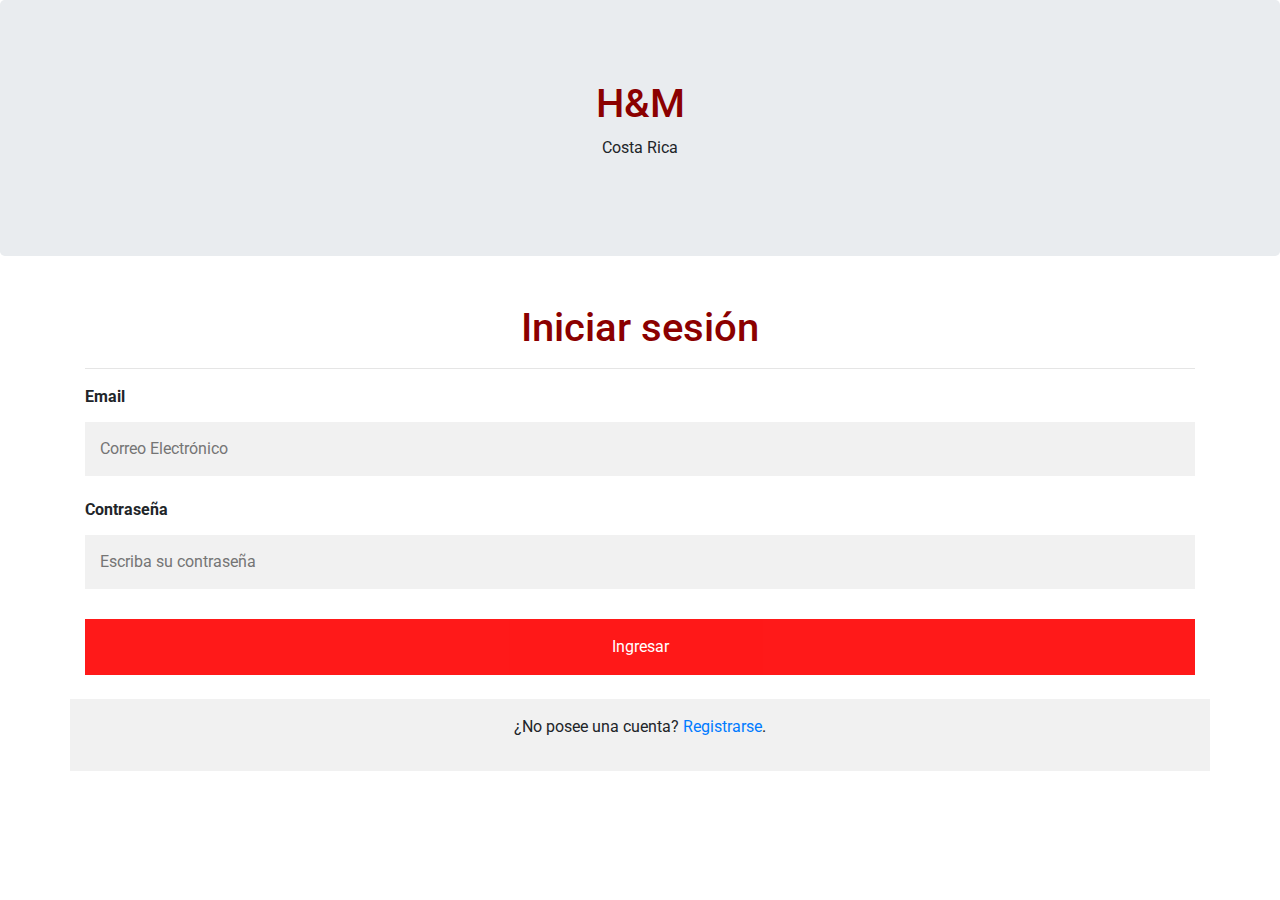
<file: signin.html>
<!DOCTYPE html>
<html lang="es">

<head>
    <title>H&M</title>
    <link rel="preconnect" href="https://fonts.googleapis.com">
    <link rel="preconnect" href="https://fonts.gstatic.com" crossorigin>
    <link href="https://fonts.googleapis.com/css2?family=Roboto:ital,wght@0,400;1,300&display=swap" rel="stylesheet">
    <link rel="stylesheet" href="style.css">
    <link rel="stylesheet" href="https://stackpath.bootstrapcdn.com/bootstrap/4.3.1/css/bootstrap.min.css"
        integrity="sha384-ggOyR0iXCbMQv3Xipma34MD+dH/1fQ784/j6cY/iJTQUOhcWr7x9JvoRxT2MZw1T" crossorigin="anonymous">
</head>

<body>
    <script src="https://code.jquery.com/jquery-3.3.1.slim.min.js"
        integrity="sha384-q8i/X+965DzO0rT7abK41JStQIAqVgRVzpbzo5smXKp4YfRvH+8abtTE1Pi6jizo"
        crossorigin="anonymous"></script>
    <script src="https://cdnjs.cloudflare.com/ajax/libs/popper.js/1.14.7/umd/popper.min.js"
        integrity="sha384-UO2eT0CpHqdSJQ6hJty5KVphtPhzWj9WO1clHTMGa3JDZwrnQq4sF86dIHNDz0W1"
        crossorigin="anonymous"></script>
    <script src="https://stackpath.bootstrapcdn.com/bootstrap/4.3.1/js/bootstrap.min.js"
        integrity="sha384-JjSmVgyd0p3pXB1rRibZUAYoIIy6OrQ6VrjIEaFf/nJGzIxFDsf4x0xIM+B07jRM"
        crossorigin="anonymous"></script>

            </head>
            <body>
            
            <div class="jumbotron">
              <div class="container text-center">
                <a href="index.html" class="LinkLogo"><h1>H&M</h1></a>     
                <p>Costa Rica</p>
              </div>
            </div>
    <form action="action_page.php">
        <div class="container">
            <h1>Iniciar sesión</h1>
            <hr>
            <label for="email"><b>Email</b></label>
            <input type="text" placeholder="Correo Electrónico" name="email" id="email" required>

            <label for="psw"><b>Contraseña</b></label>
            <input type="password" placeholder="Escriba su contraseña" name="psw" id="psw" required>

            <button type="submit" class="registerbtn">Ingresar</button>
        </div>
        <div class="container signin">
            <p>¿No posee una cuenta? <a href="login.html">Registrarse</a>.</p>
          </div>
    </form>

</body>

</html>
</file>
<file: style.css>
/* General */
:root {
    --blanco: #EBEBEB;
    --rojo: #D40600;
    --azul: #345BA3;
    --negro: #000000;
    --azul2: #345BA3;


    /* Colores de HM */
    --logo: #D40600;
    --color1: #152959;
    --color2: #345BA3;
    --color3: #EBEBEB;

}





/* Fin General */


h1 {
    font-size: 38px;
    text-align: center;
    color: darkred;
    font-weight: bold;

}


h2 {
    padding: 20px;
    font-size: 28px;
    text-align: center;
    font-weight: bold;
}

h3 {
    font-size: 20px;
    text-align: center;
}

.nav_principal {
    display: flex;
    justify-content: space-between;
    position: relative;
	background-color: gray;
	
}

.nav_principal a {
    color: var(--logo);
    font-size: 20px;
    font-weight: bold;
    text-decoration: none;
    padding: 10px;
	margin: auto;
}

.nav_principal a:hover {
    color: var(--negro);
    background-color: gainsboro;
}




.divLogo{
    position: relative;
    margin-top: 35px;
    margin-left: 60px;
}


.navegacion img {
    height: 100px;
    width: 100px;

}
.navImg{
    max-width: 40px;
    max-height: 40px;
    margin-left: 90px;
    margin-bottom: 40px;
}

.segNav{
    display:flex;
    justify-content:space-between;
    position: relative;
    align-items: center;

	background-color: rgba(0, 0, 0, 0.2);
}
.logo{
    max-width: 90px;
    max-height: 90px;
	margin-left: 40px;
}
.navLogos{
	margin-top: 35px;
	margin-right: 90px;
}

@keyframes slide {
	0% { transform: translateX(0); }
	10% { transform: translateX(0); }

	15% { transform: translateX(-100%); }
	30% { transform: translateX(-100%); }

	35% { transform: translateX(-200%); }
	50% { transform: translateX(-200%); }

	55% { transform: translateX(-300%); }
	70% { transform: translateX(-300%); }

	75% { transform: translateX(-400%); }
	90% { transform: translateX(-400%); }

	95% { transform: translateX(-500%); }
	100% { transform: translateX(-500%); }
}

* { box-sizing: border-box; }

html { scroll-behavior: smooth; }

body {
	font-family: sans-serif;
}

.wrapper {
	max-width: 1200px;
	margin: 0 auto;
}

.slider {
	position: relative;
}

.slides {
	position: relative;
	display: flex;
	overflow: hidden;
}

.slide {
	width: 100vw;
	flex-shrink: 0;
	animation-name: slide;
	animation-duration: 20s;
	animation-iteration-count: infinite;
	animation-timing-function: linear;
}

.slides:hover .slide {
	animation-play-state: paused;
}

.slide img {
	width: 50%;
	vertical-align: top;
}

.slide a {
	width: 100%;
	display: inline-block;
	position: relative;
}

.caption {
	color: white;
	text-shadow: 1px 1px black;
	font-size: 8vw;
	position: absolute;
	bottom: 8vw;
	right: 4vw;
}

.slide:target {
	animation-name: none;
	position: absolute;
	left: 0;
	top: 0;
	right: 0;
	bottom: 0;
	z-index: 50;
}

.slider-controler {
	position: absolute;
	left: 0;
	right: 0;
	bottom: 0;
	text-align: center;
	padding: 5px;
	background-color: rgba(0,0,0,0.5);
	z-index: 100;
}

.slider-controler li {
	margin: 0 0.5rem;
	display: inline-block;
	vertical-align: top;
}

.slider-controler a {
	display: inline-block;
	vertical-align: top;
	text-decoration: none;
	color: white;
	font-size: 1.5rem;
    
}

@media only screen and (min-width: 1200px) {
	.slide {
		width: 1200px;
	}

	.caption {
		font-size: 96px;
		bottom: 96px;
		right: 50px;
	}
}

.carousel-item {
    height: 65vh;
    min-height: 300px;
    background: no-repeat center center scroll;
    -webkit-background-size: cover;
    -moz-background-size: cover;
    -o-background-size: cover;
    background-size: cover;
  }
  
  .card-columns .card {
    display: inline-block;
    width: 100%;
  }
  
  .card-img-top {
    width: 100%;
    height: 200px;
    border-top-left-radius: calc(0.25rem - 1px);
    border-top-right-radius: calc(0.25rem - 1px);
  }


* {box-sizing: border-box}

/* Add padding to containers */
.container {
  padding: 16px;
}

/* Full-width input fields */
input[type=text], input[type=password] {
  width: 100%;
  padding: 15px;
  margin: 5px 0 22px 0;
  display: inline-block;
  border: none;
  background: #f1f1f1;
}

input[type=text]:focus, input[type=password]:focus {
  background-color: #ddd;
  outline: none;
}

/* Overwrite default styles of hr */
hr {
  border: 1px solid #f1f1f1;
  margin-bottom: 25px;
}

/* Set a style for the submit/register button */
.registerbtn {
  background-color: red;
  color: white;
  padding: 16px 20px;
  margin: 8px 0;
  border: none;
  cursor: pointer;
  width: 100%;
  opacity: 0.9;
}

.registerbtn:hover {
  opacity:1;
}

/* Add a blue text color to links */
a {
  color: dodgerblue;
}

/* Set a grey background color and center the text of the "sign in" section */
.signin {
  background-color: #f1f1f1;
  text-align: center;
}

   /* Remove the navbar's default rounded borders and increase the bottom margin */ 
   .navbar {
    margin-bottom: 50px;
    border-radius: 0;
  }
  
  /* Remove the jumbotron's default bottom margin */ 
   .jumbotron {
    margin-bottom: 0;
  }
 
  /* Add a gray background color and some padding to the footer */
  footer {
    background-color: #f2f2f2;
    padding: 25px;
  }
  .btn {
  padding: 10px 20px;
  background-color:#dd4b39;
  color: #f1f1f1;
  border-radius: 0;
  transition: .2s;
  margin-left: 120px;
}
</file>
